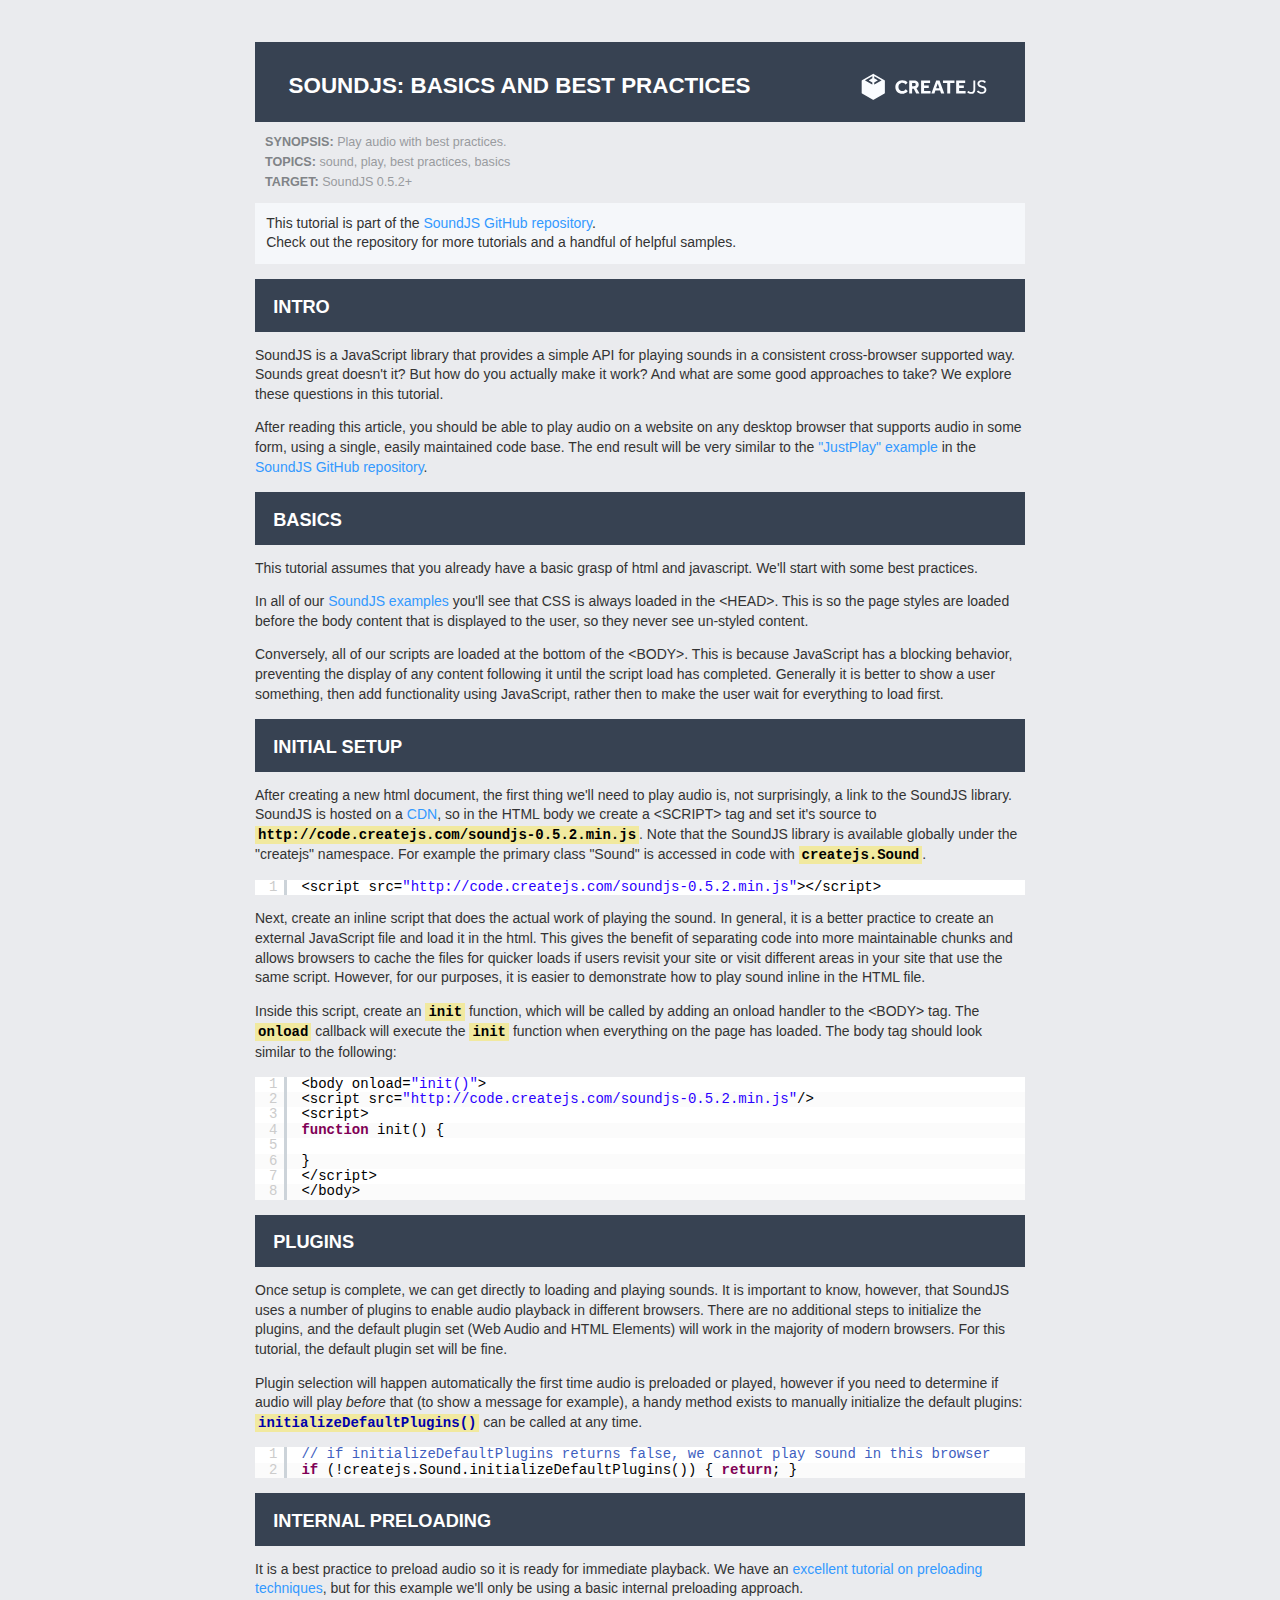
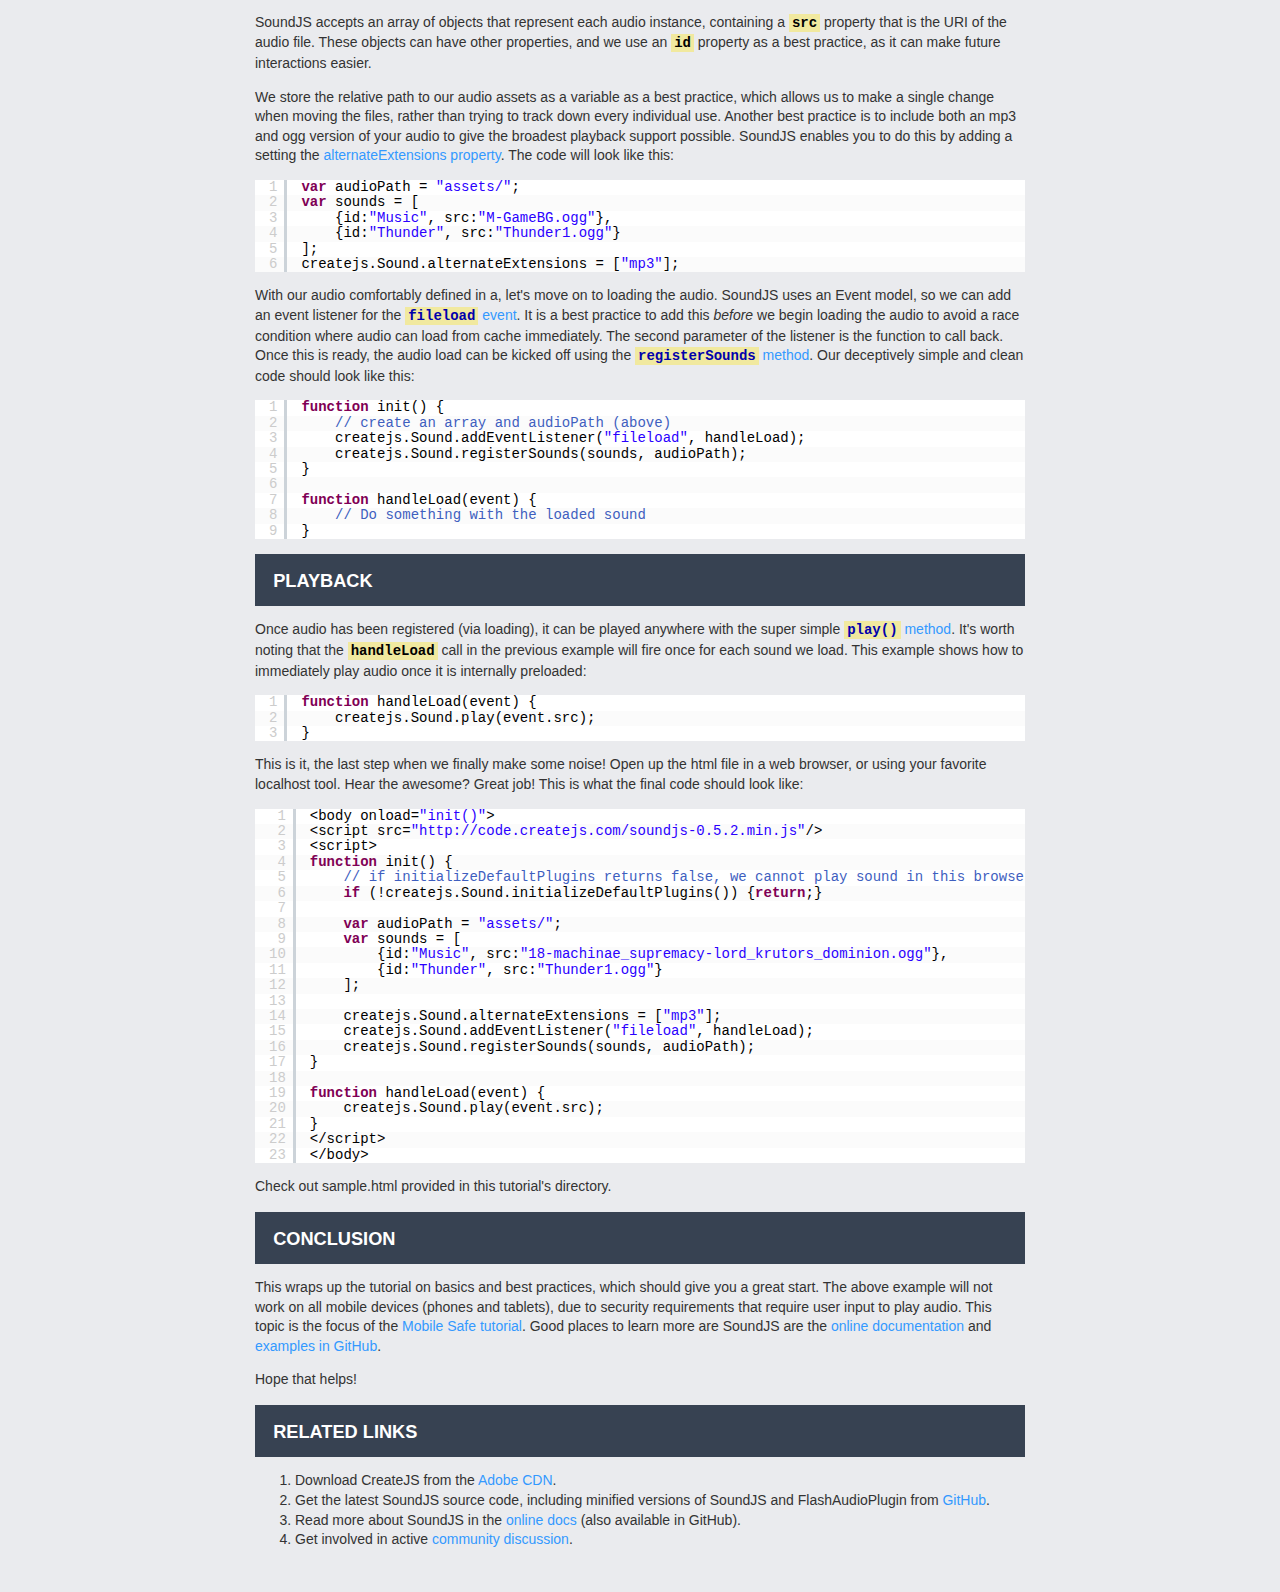
<file: Sounds/tutorials/Basics and Best Practices/index.html>
<!DOCTYPE html>
<html xmlns="http://www.w3.org/1999/html" xmlns="http://www.w3.org/1999/html">
<head>
    <meta http-equiv="Content-Type" content="text/html; charset=UTF-8">
    <title>SoundJS Tutorial: Basics and Best Practices</title>
    <link href="../_shared/tutorial.css" rel="stylesheet" type="text/css">
    <script src="../_shared/tutorial.js"></script>

    <!-- SyntaxHighlighter-->
    <script src="../_shared/SyntaxHighlighter/shCore.js"></script>
    <script src="../_shared/SyntaxHighlighter/shBrushJScript.js"></script>
    <script src="../_shared/SyntaxHighlighter/shBrushXml.js"></script>
    <link href="../_shared/SyntaxHighlighter/shCore.css" rel="stylesheet" type="text/css">
    <link href="../_shared/SyntaxHighlighter/shThemeCreateJS.css" rel="stylesheet" type="text/css">
</head>

<body onLoad="initTutorial();">
<article>
<header>
    <h1>SoundJS: Basics and Best Practices</h1>

    <p>
        <strong>Synopsis:</strong> Play audio with best practices.<br>
        <strong>Topics:</strong> sound, play, best practices, basics<br>
        <strong>Target:</strong> SoundJS 0.5.2+
    </p>
</header>
<p class="highlight">
	This tutorial is part of the <a href="https://github.com/CreateJS/SoundJS/" target="_blank">SoundJS GitHub repository</a>.<br />
	Check out the repository for more tutorials and a handful of helpful samples.
</p>

<section>
    <header>
        <h2>Intro</h2>
    </header>
    <p>SoundJS is a JavaScript library that provides a simple API for playing sounds in a consistent cross-browser
        supported way. Sounds great doesn't it? But how do you actually make it work? And what are some good approaches
        to take? We explore these questions in this tutorial.
    </p>

    <p>
        After reading this article, you should be able to play audio on a website on any desktop browser that
        supports audio in some form, using a single, easily maintained code base. The end result will be very similar to
        the <a href="https://github.com/CreateJS/SoundJS/blob/master/examples/JustPlay.html" target="_blank">"JustPlay"
        example</a> in the <a href="https://github.com/CreateJS/SoundJS/" target="_blank">SoundJS GitHub repository</a>.
    </p>

</section>

<section>
    <header>
        <h2>Basics</h2>
    </header>
    <p>
        This tutorial assumes that you already have a basic grasp of html and javascript. We'll start with some best
        practices.</p>

    <p>
        In all of our <a href="https://github.com/CreateJS/SoundJS/tree/master/examples" target="_blank">SoundJS
        examples</a> you'll see that CSS is always loaded in the &lt;HEAD&gt;. This is so the page styles are loaded
        before the body content that is displayed to the user, so they never see un-styled content.</p>

    <p>
        Conversely, all of our scripts are loaded at the bottom of the &lt;BODY&gt;. This is because JavaScript has a
        blocking behavior, preventing the display of any content following it until the script load has completed.
        Generally it is better to show a user something, then add functionality using JavaScript, rather then to make the user
        wait for everything to load first.
    </p>

</section>

<section>
    <header>
        <h2>Initial Setup</h2>
    </header>
    <p>
        After creating a new html document, the first thing we'll need to play audio is, not surprisingly, a link to the
        SoundJS library. SoundJS is hosted on a <a href="http://code.createjs.com/" target=_blank>CDN</a>, so in the
        HTML body we create a &lt;SCRIPT&gt; tag and set it's source to <code>http://code.createjs.com/soundjs-0.5.2.min.js</code>.
        Note that the SoundJS library is available globally under the "createjs" namespace. For example the primary
        class "Sound" is accessed in code with <code>createjs.Sound</code>.
    </p>
    <textarea class="brush: js;" readonly>
        &lt;script src="http://code.createjs.com/soundjs-0.5.2.min.js"&gt;&lt;/script&gt;
    </textarea>

    <p>
        Next, create an inline script that does the actual work of playing the sound. In general, it is a better
        practice to create an external JavaScript file and load it in the html. This gives the benefit of separating
        code into more maintainable chunks and allows browsers to cache the files for quicker loads if users revisit
        your site or visit different areas in your site that use the same script. However, for our purposes, it is easier
        to demonstrate how to play sound inline in the HTML file.</p>

    <p>Inside this script, create an <code>init</code> function, which will be called by adding an onload handler to the
        &lt;BODY&gt; tag. The <code>onload</code> callback will execute the <code>init</code> function when everything
        on the page has loaded. The body tag should look similar to the following:
    </p>
    <textarea class="brush: js;" readonly>
        &lt;body onload="init()"&gt;
        &lt;script src="http://code.createjs.com/soundjs-0.5.2.min.js"/&gt;
        &lt;script&gt;
        function init() {

        }
        &lt;/script&gt;
        &lt;/body&gt;
    </textarea>

</section>

<section>
    <header>
        <h2>Plugins</h2>
    </header>
    <p>
        Once setup is complete, we can get directly to loading and playing sounds. It is important to know, however,
        that SoundJS uses a number of plugins to enable audio playback in different browsers. There are no additional
		steps to initialize the plugins, and the default plugin set (Web Audio and HTML Elements) will work in the
		majority of modern browsers. For this tutorial, the default plugin set will be fine.
    </p>
    <p>
        Plugin selection will happen automatically the first time audio is preloaded or played, however if you need to
        determine if audio will play <em>before</em> that (to show a message for example), a handy method exists to
        manually initialize the default plugins: <a href="http://www.createjs.com/Docs/SoundJS/classes/Sound.html#method_initializeDefaultPlugins" target="_blank">
        <code>initializeDefaultPlugins()</code></a> can be called at any time.
    </p>
    <textarea class="brush: js;" readonly>
        // if initializeDefaultPlugins returns false, we cannot play sound in this browser
        if (!createjs.Sound.initializeDefaultPlugins()) { return; }
    </textarea>
</section>

<section>
    <header>
        <h2>Internal Preloading</h2>
    </header>
    <p>
        It is a best practice to preload audio so it is ready for immediate playback. We have an <a href="../SoundJS%20and%20PreloadJS/index.html" target="_blank">
        excellent tutorial on preloading techniques</a>, but for this example we'll only be using a basic internal
        preloading approach.
    </p>
    <p>
        SoundJS accepts an array of objects that represent each audio instance, containing a <code>src</code>
        property that is the URI of the audio file. These objects can have other properties, and we use an
        <code>id</code> property as a best practice, as it can make future interactions easier.
    </p>
    <p>
        We store the relative path to our audio assets as a variable as a best practice, which allows us to make a
        single change when moving the files, rather than trying to track down every individual use. Another best
        practice is to include both an mp3 and ogg version of your audio to give the broadest playback support possible.
        SoundJS enables you to do this by adding a setting the
		<a href="http://www.createjs.com/Docs/SoundJS/classes/Sound.html#property_alternateExtensions" target="_blank">
		alternateExtensions property</a>. The code will look like this:
    </p>
    <textarea class="brush: js;" readonly>
        var audioPath = "assets/";
        var sounds = [
        	{id:"Music", src:"M-GameBG.ogg"},
        	{id:"Thunder", src:"Thunder1.ogg"}
        ];
		createjs.Sound.alternateExtensions = ["mp3"];
    </textarea>

    <p>
        With our audio comfortably defined in a, let's move on to loading the audio. SoundJS uses an
        Event model, so we can add an event listener for the <a href="http://www.createjs.com/Docs/SoundJS/classes/Sound.html#event_fileload" target="_blank">
        <code>fileload</code> event</a>. It is a best practice to add this <em>before</em> we begin loading the audio to avoid a race
        condition where audio can load from cache immediately. The second parameter of the listener is the function to
        call back. Once this is ready, the audio load can be kicked off using the <a href="http://www.createjs.com/Docs/SoundJS/classes/Sound.html#method_registerSounds" target="_blank">
        <code>registerSounds</code> method</a>. Our deceptively simple and clean code should look like this:
    </p>
    <textarea class="brush: js;" readonly>
        function init() {
        	// create an array and audioPath (above)
        	createjs.Sound.addEventListener("fileload", handleLoad);
        	createjs.Sound.registerSounds(sounds, audioPath);
        }

        function handleLoad(event) {
        	// Do something with the loaded sound
        }
    </textarea>

</section>

<section>
    <header>
        <h2>Playback</h2>
    </header>
    <p>
        Once audio has been registered (via loading), it can be played anywhere with the super simple
        <a href="http://www.createjs.com/Docs/SoundJS/classes/Sound.html#method_play" target="_blank"><code>play()</code>
        method</a>. It's worth noting that the <code>handleLoad</code> call in the previous example will fire once for
        each sound we load. This example shows how to immediately play audio once it is internally preloaded:
    </p>
    <textarea class="brush: js;" readonly>
        function handleLoad(event) {
        	createjs.Sound.play(event.src);
        }
    </textarea>

    <p>
        This is it, the last step when we finally make some noise! Open up the html file in a web browser, or using
        your favorite localhost tool. Hear the awesome? Great job! This is what the final code should look like:
    </p>
    <textarea class="brush: js;" readonly>
        &lt;body onload="init()"&gt;
        &lt;script src="http://code.createjs.com/soundjs-0.5.2.min.js"/&gt;
        &lt;script&gt;
        function init() {
        	// if initializeDefaultPlugins returns false, we cannot play sound in this browser
			if (!createjs.Sound.initializeDefaultPlugins()) {return;}

			var audioPath = "assets/";
			var sounds = [
				{id:"Music", src:"18-machinae_supremacy-lord_krutors_dominion.ogg"},
				{id:"Thunder", src:"Thunder1.ogg"}
			];

			createjs.Sound.alternateExtensions = ["mp3"];
			createjs.Sound.addEventListener("fileload", handleLoad);
			createjs.Sound.registerSounds(sounds, audioPath);
        }

        function handleLoad(event) {
        	createjs.Sound.play(event.src);
        }
        &lt;/script&gt;
        &lt;/body&gt;
    </textarea>

    <p>Check out sample.html provided in this tutorial's directory.</p>
</section>

<section>
    <header>
        <h2>Conclusion</h2>
    </header>

    <p>
        This wraps up the tutorial on basics and best practices, which should give you a great start. The above example
        will not work on all mobile devices (phones and tablets), due to security requirements that require user input to
        play audio. This topic is the focus of the <a href="../Mobile%20Safe%20Approach/index.html" target="_blank">
        Mobile Safe tutorial</a>. Good places to learn more are SoundJS are the
        <a href="http://createjs.com/Docs/SoundJS" target="_blank">online documentation</a>
        and <a href="https://github.com/CreateJS/SoundJS/tree/master/examples" target="_blank">examples in GitHub</a>.
    </p>
    <p>
        Hope that helps!
    </p>
</section>

<section>
    <header>
        <h2>Related Links</h2>
    </header>
    <ol>
        <li>Download CreateJS from the <a href="http://code.createjs.com" target="_blank">Adobe CDN</a>.</li>
        <li>Get the latest SoundJS source code, including minified versions of SoundJS and FlashAudioPlugin from <a
                href="http://github.com/CreateJS/SoundJS/" target="_blank">GitHub</a>.
        </li>
        <li>Read more about SoundJS in the <a href="http://createjs.com/Docs/SoundJS" target="_blank">online
            docs</a> (also available in GitHub).
        </li>
        <li>Get involved in active <a href="http://community.createjs.com/discussions/soundjs" target="_blank">community
            discussion</a>.
        </li>
    </ol>
</section>

</article>
</body>
</html>
</file>
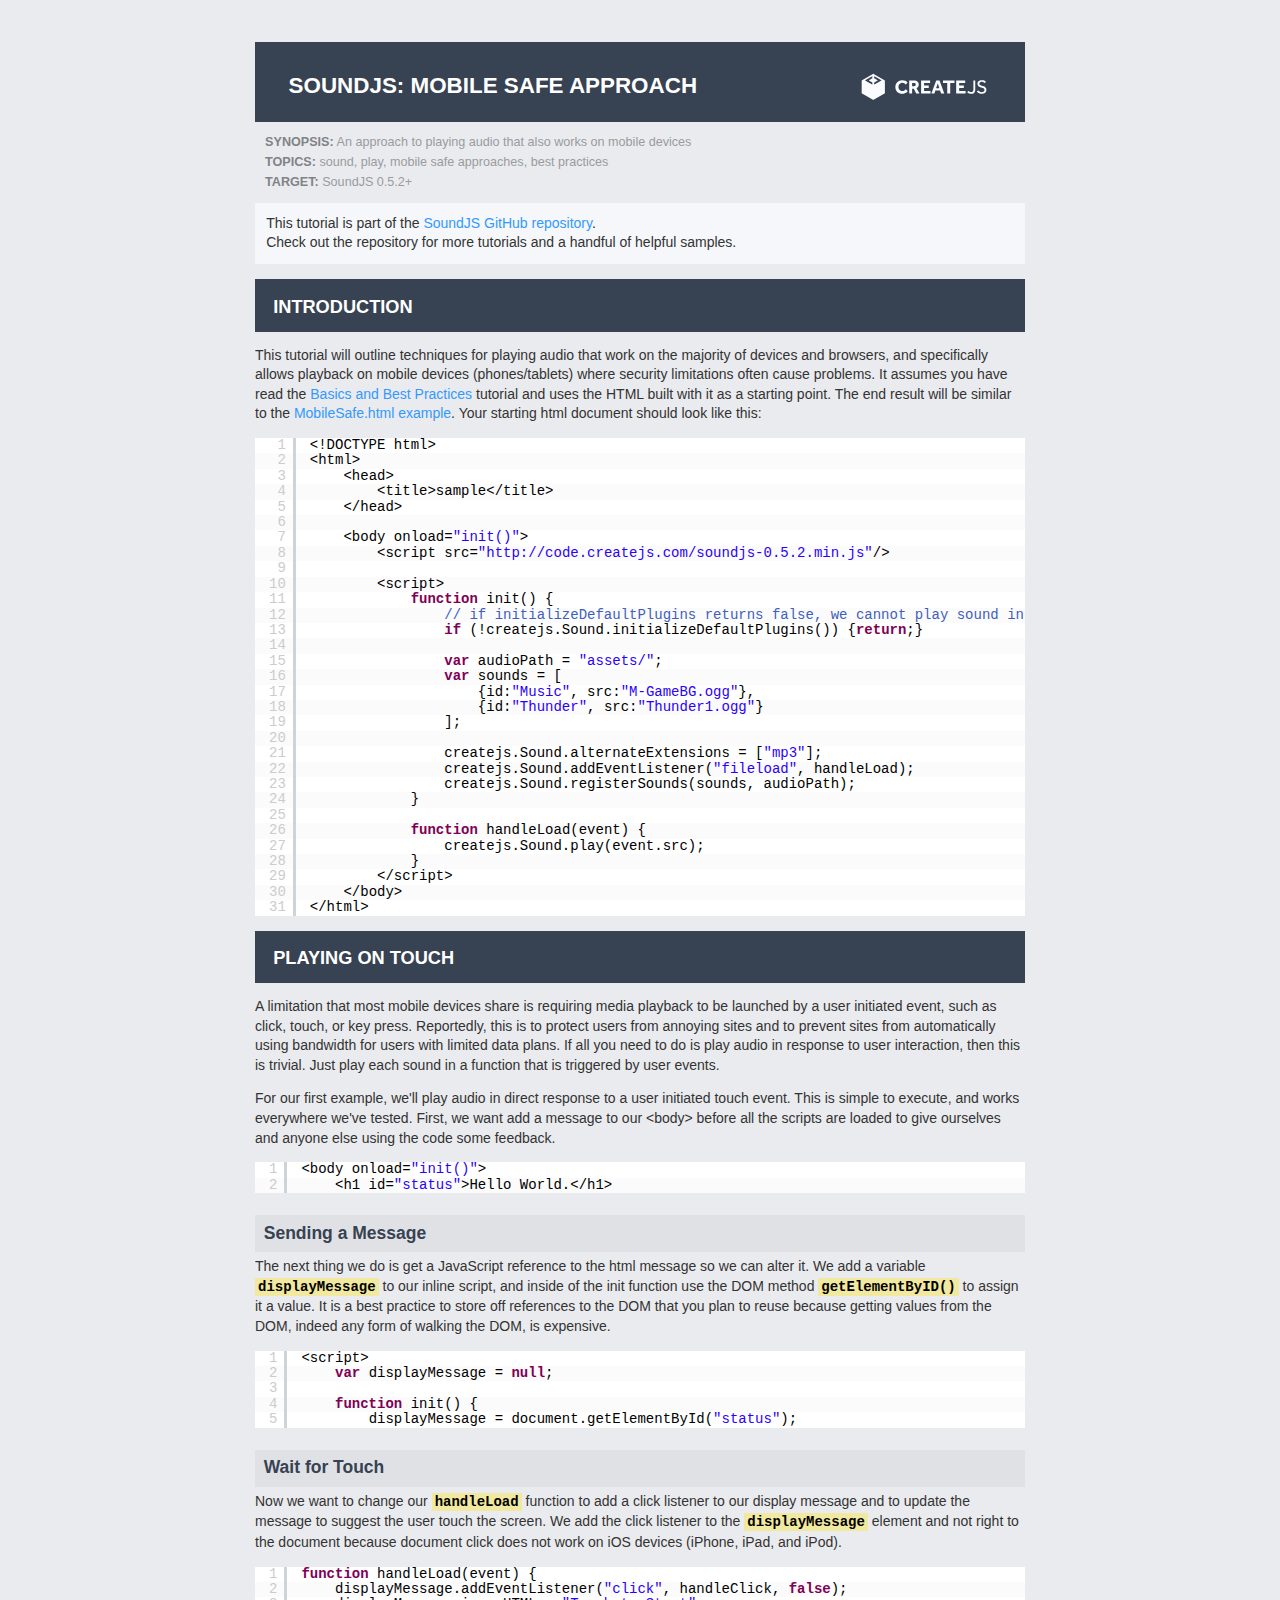
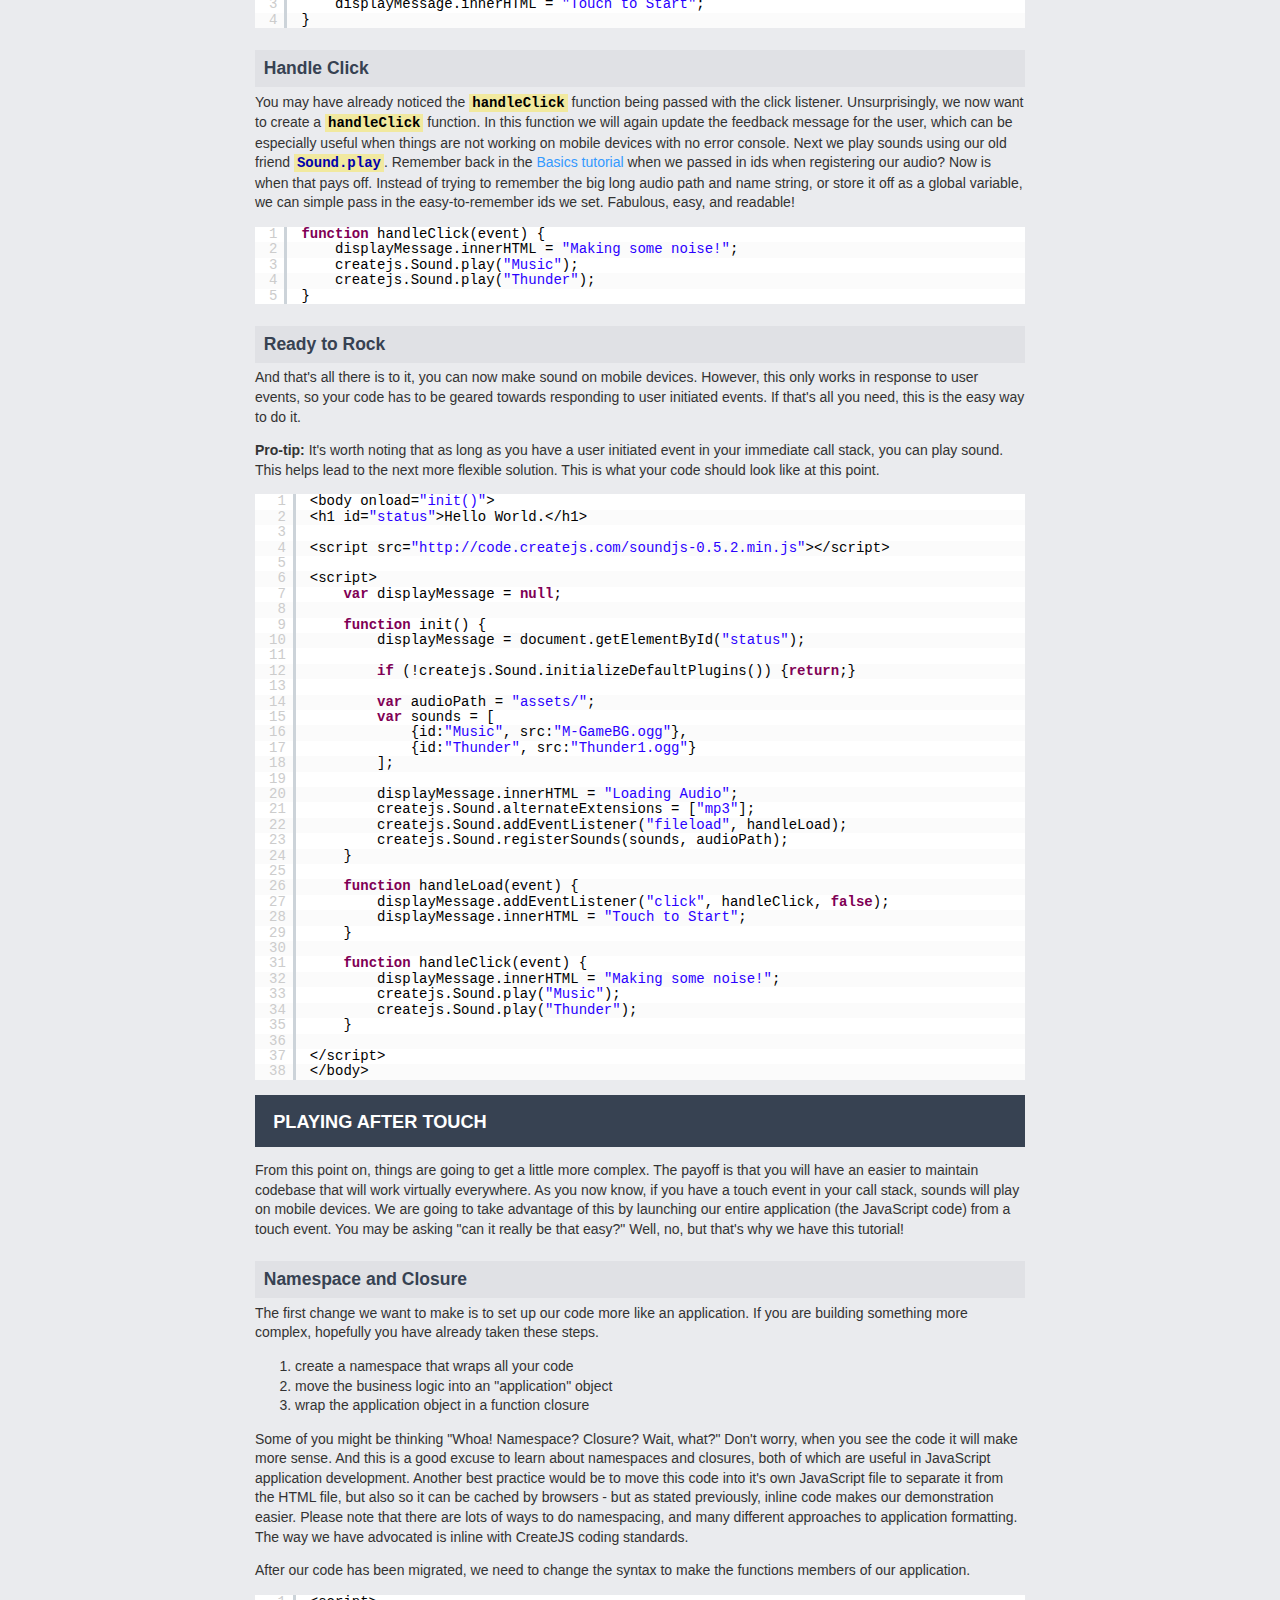
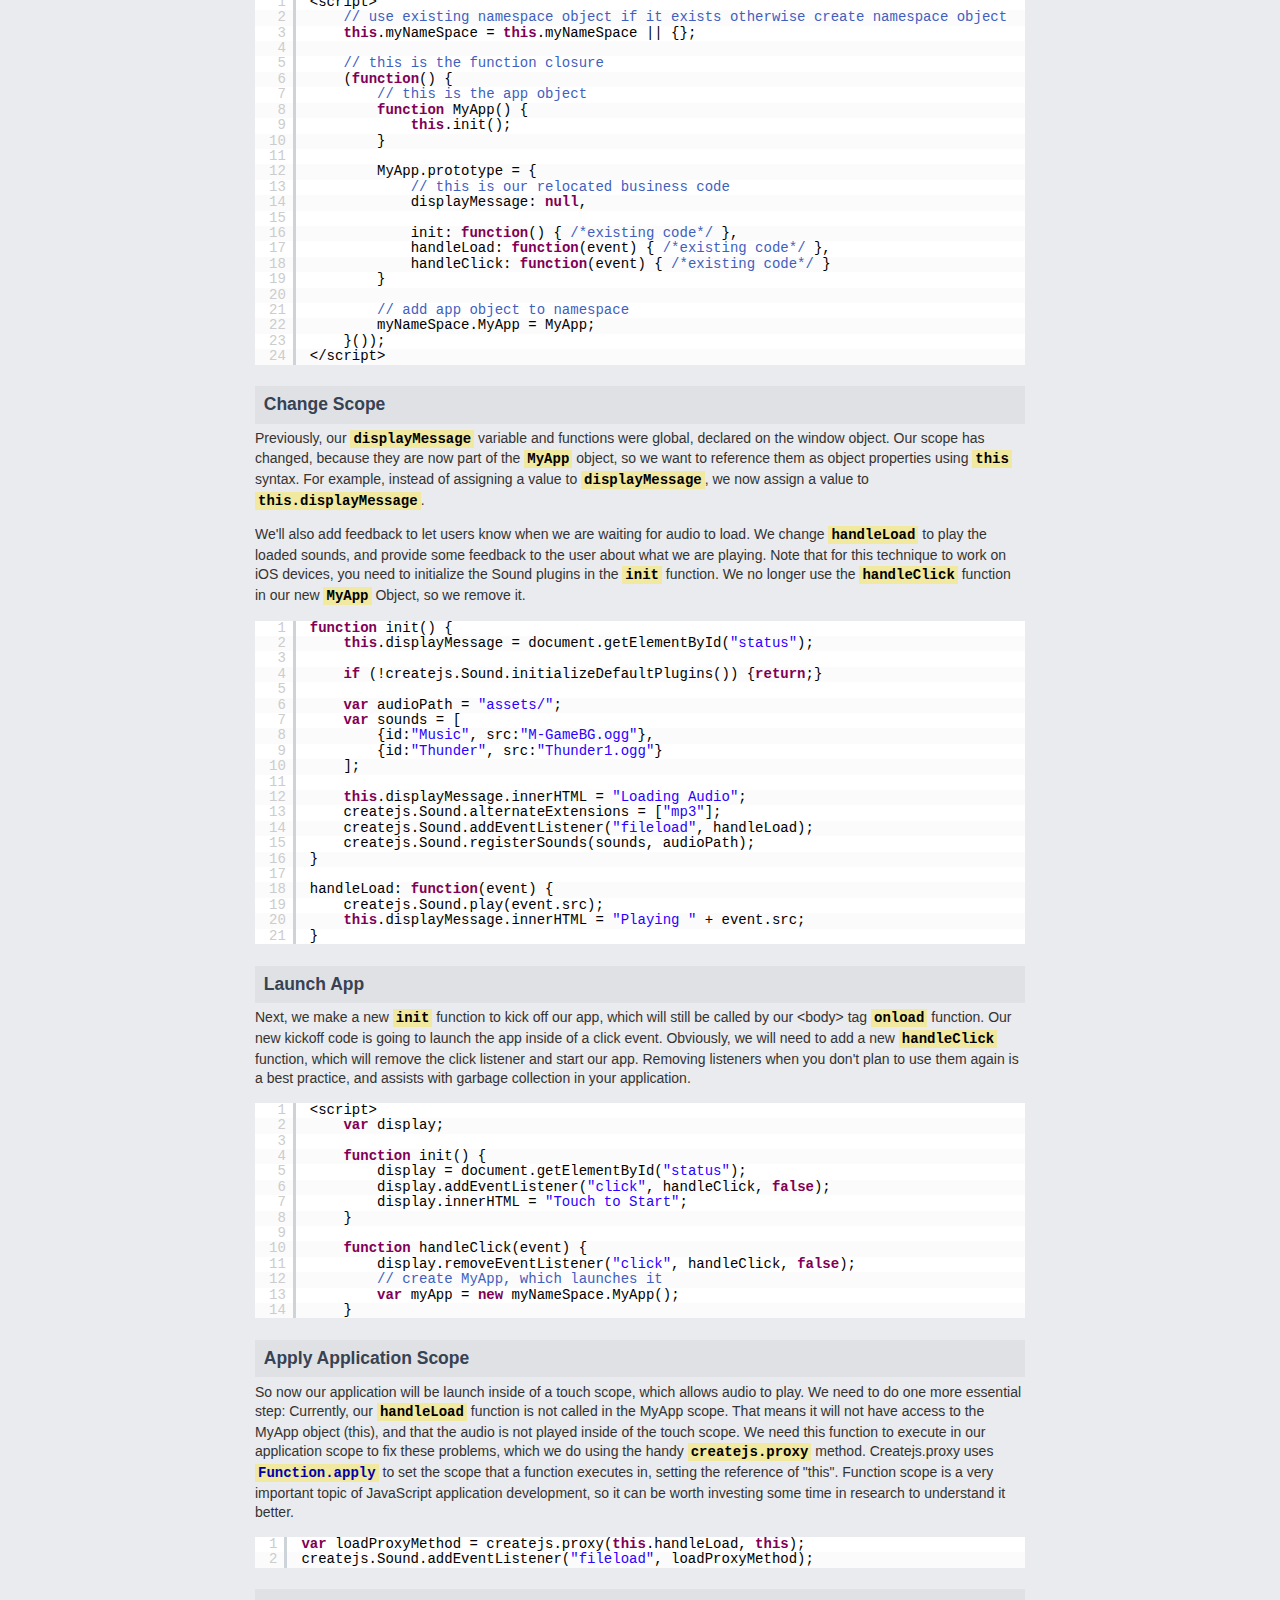
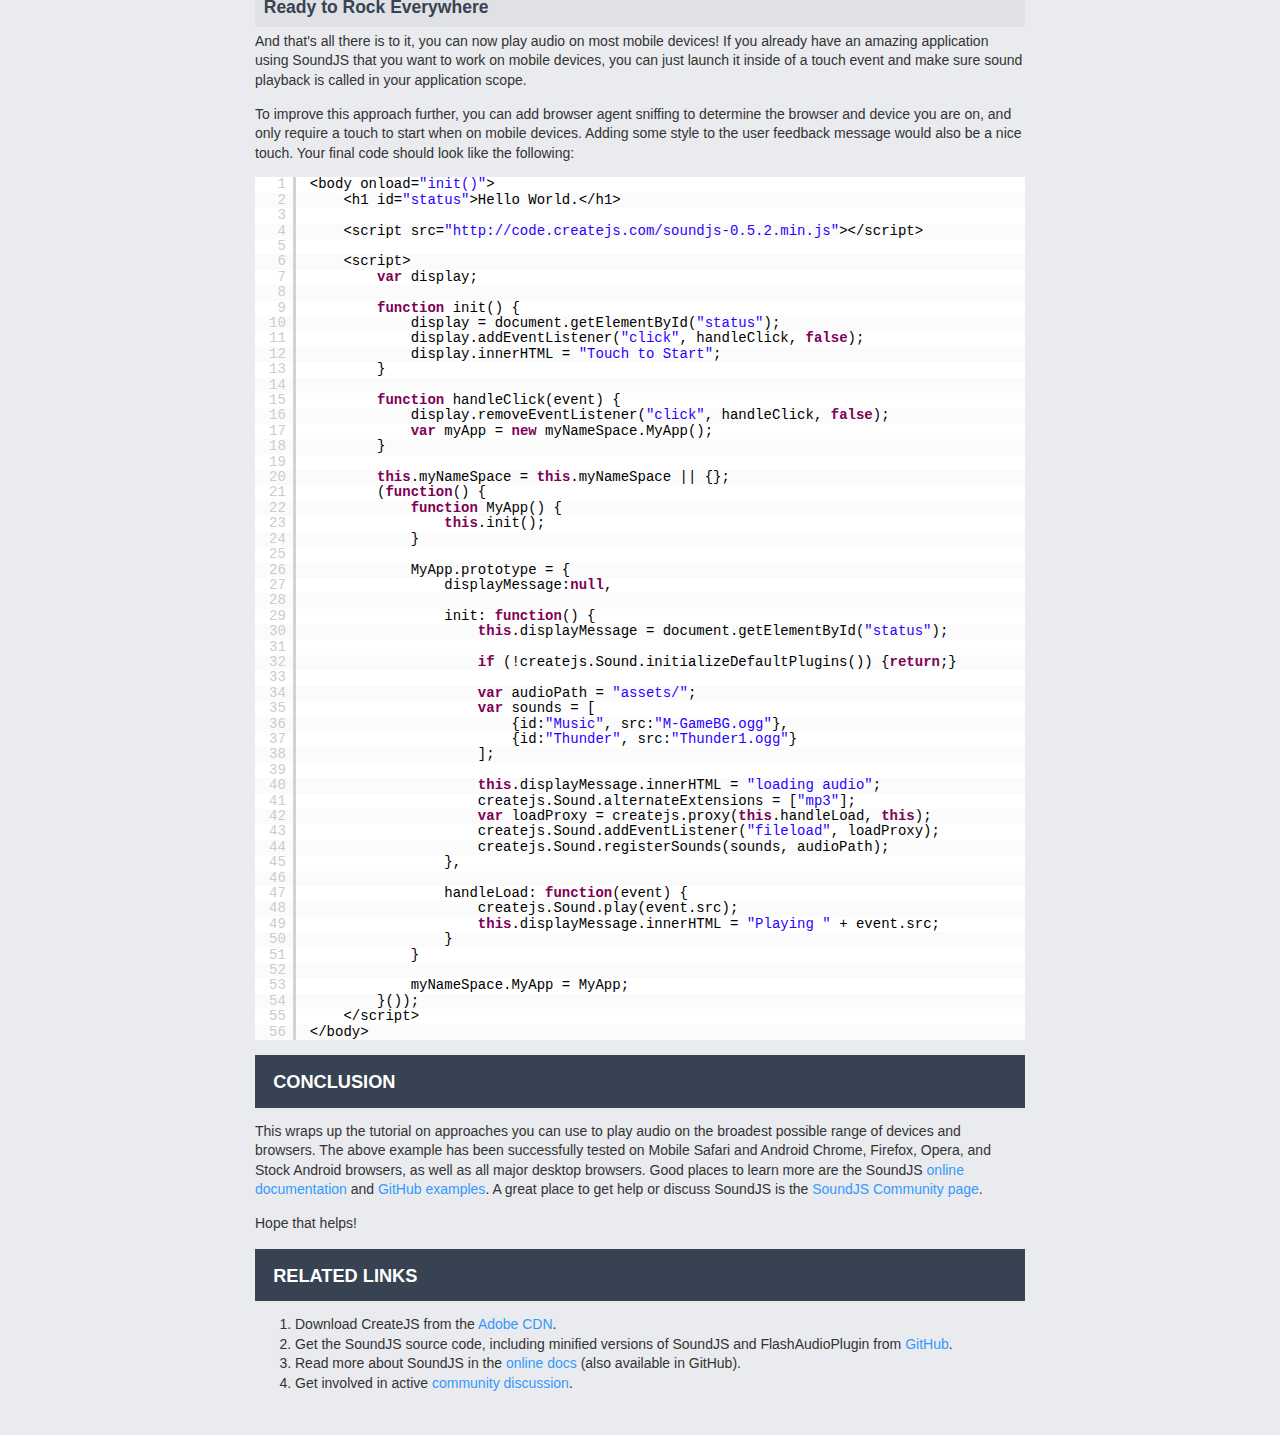
<file: Sounds/tutorials/Mobile Safe Approach/index.html>
<!DOCTYPE html>
<html xmlns="http://www.w3.org/1999/html" xmlns="http://www.w3.org/1999/html">
<head>
    <meta http-equiv="Content-Type" content="text/html; charset=UTF-8">
    <title>SoundJS Tutorial: Mobile Safe Approach</title>
    <link href="../_shared/tutorial.css" rel="stylesheet" type="text/css">
    <script src="../_shared/tutorial.js"></script>

    <!-- SyntaxHighlighter-->
    <script src="../_shared/SyntaxHighlighter/shCore.js"></script>
    <script src="../_shared/SyntaxHighlighter/shBrushJScript.js"></script>
    <script src="../_shared/SyntaxHighlighter/shBrushXml.js"></script>
    <link href="../_shared/SyntaxHighlighter/shCore.css" rel="stylesheet" type="text/css">
    <link href="../_shared/SyntaxHighlighter/shThemeCreateJS.css" rel="stylesheet" type="text/css">
</head>

<body onLoad="initTutorial();">
<article>
<header>
    <h1>SoundJS: Mobile Safe Approach</h1>
    <p>
        <strong>Synopsis:</strong> An approach to playing audio that also works on mobile devices<br>
        <strong>Topics:</strong> sound, play, mobile safe approaches, best practices<br>
        <strong>Target:</strong> SoundJS 0.5.2+
    </p>
</header>
<p class="highlight">
	This tutorial is part of the <a href="https://github.com/CreateJS/SoundJS/" target="_blank">SoundJS GitHub repository</a>.<br />
	Check out the repository for more tutorials and a handful of helpful samples.
</p>

<section>
    <header>
        <h2>Introduction</h2>
    </header>
	<p>This tutorial will outline techniques for playing audio that work on the majority of devices and browsers, and
		specifically allows playback on mobile devices (phones/tablets) where security limitations often cause problems.
        It assumes you have read the <a href="../Basics%20and%20Best%20Practices/index.html" target="_blank">
		Basics and Best Practices</a> tutorial and uses the HTML built with it as a starting point. The end result will
		be similar to the <a href="https://github.com/CreateJS/SoundJS/blob/master/examples/MobileSafe.html" target="_blank">
		MobileSafe.html example</a>. Your starting html document should look like this:
    </p>
	<textarea class="brush: js;" readonly>
        &lt;!DOCTYPE html&gt;
		&lt;html&gt;
			&lt;head&gt;
				&lt;title&gt;sample&lt;/title&gt;
			&lt;/head&gt;

			&lt;body onload="init()"&gt;
				&lt;script src="http://code.createjs.com/soundjs-0.5.2.min.js"/&gt;

				&lt;script&gt;
					function init() {
						// if initializeDefaultPlugins returns false, we cannot play sound in this browser
						if (!createjs.Sound.initializeDefaultPlugins()) {return;}

						var audioPath = "assets/";
						var sounds = [
							{id:"Music", src:"M-GameBG.ogg"},
							{id:"Thunder", src:"Thunder1.ogg"}
						];

						createjs.Sound.alternateExtensions = ["mp3"];
						createjs.Sound.addEventListener("fileload", handleLoad);
						createjs.Sound.registerSounds(sounds, audioPath);
					}

					function handleLoad(event) {
						createjs.Sound.play(event.src);
					}
				&lt;/script&gt;
			&lt;/body&gt;
		&lt;/html&gt;
	</textarea>
</section>

<section>
	<header>
		<h2>Playing on Touch</h2>
	</header>

	<p>A limitation that most mobile devices share is requiring media playback to be launched by a user initiated event,
		such as click, touch, or key press. Reportedly, this is to protect users from annoying sites and to prevent
		sites from automatically using bandwidth for users with limited data plans. If all you need to do is
		play audio in response to user interaction, then this is trivial. Just play each sound in a function that is
        triggered by user events.
	</p>

	<p>
		For our first example, we'll play audio in direct response to a user initiated touch event. This is simple to
        execute, and works everywhere we've tested. First, we want add a message to our &lt;body&gt; before all the
        scripts are loaded to give ourselves and anyone else using the code some feedback.
	</p>
	<textarea class="brush: js;" readonly>
		&lt;body onload="init()"&gt;
			&lt;h1 id="status"&gt;Hello World.&lt;/h1&gt;
	</textarea>

	<h3>Sending a Message</h3>
	<p>
		The next thing we do is get a JavaScript reference to the html message so we can alter it. We add a
		variable <code>displayMessage</code> to our inline script, and inside of the init function use the DOM
        method <code>getElementByID()</code> to assign it a value. It is a best practice to store off references to
        the DOM that you plan to reuse because getting values from the DOM, indeed any form of walking the DOM, is
        expensive.
	</p>
	<textarea class="brush: js;" readonly>
		&lt;script&gt;
			var displayMessage = null;

			function init() {
				displayMessage = document.getElementById("status");
	</textarea>

	<h3>Wait for Touch</h3>
	<p>
		Now we want to change our <code>handleLoad</code> function to add a click listener to our display message and
        to update the message to suggest the user touch the screen. We add the click listener to the
        <code>displayMessage</code> element and not right to the document because document click does not work on iOS
        devices (iPhone, iPad, and iPod).
	</p>
	<textarea class="brush: js;" readonly>
		function handleLoad(event) {
			displayMessage.addEventListener("click", handleClick, false);
			displayMessage.innerHTML = "Touch to Start";
		}
	</textarea>

	<h3>Handle Click</h3>
	<p>
		You may have already noticed the <code>handleClick</code> function being passed with the click listener.
        Unsurprisingly, we now want to create a <code>handleClick</code> function. In this function we will again update
        the feedback message for the user, which can be especially useful when things are not working on mobile devices
        with no error console. Next we play sounds using our old friend <a href="http://www.createjs.com/Docs/SoundJS/classes/Sound.html#method_play" target="_blank">
		<code>Sound.play</code></a>. Remember back in the <a href="../Basics%20and%20Best%20Practices/">Basics tutorial</a>
        when we passed in ids when registering our audio? Now is when that pays off. Instead of trying to remember the
        big long audio path and name string, or store it off as a global variable, we can simple pass in the
        easy-to-remember ids we set. Fabulous, easy, and readable!
	</p>
	<textarea class="brush: js;" readonly>
		function handleClick(event) {
			displayMessage.innerHTML = "Making some noise!";
			createjs.Sound.play("Music");
			createjs.Sound.play("Thunder");
		}
	</textarea>

	<h3>Ready to Rock</h3>
	<p>
		And that's all there is to it, you can now make sound on mobile devices. However, this only works in response to
        user events, so your code has to be geared towards responding to user initiated events. If that's all you need,
        this is the easy way to do it.
        </p>
    <p><strong>Pro-tip:</strong> It's worth noting that as long as you have a user initiated event in your immediate
        call stack, you can play sound. This helps lead to the next more flexible solution. This is what your code
        should look like at this point.
	</p>
	<textarea class="brush: js;" readonly>
		&lt;body onload="init()"&gt;
		&lt;h1 id="status"&gt;Hello World.&lt;/h1&gt;

		&lt;script src="http://code.createjs.com/soundjs-0.5.2.min.js"&gt;&lt;/script&gt;

		&lt;script&gt;
			var displayMessage = null;

			function init() {
				displayMessage = document.getElementById("status");

				if (!createjs.Sound.initializeDefaultPlugins()) {return;}

				var audioPath = "assets/";
				var sounds = [
					{id:"Music", src:"M-GameBG.ogg"},
					{id:"Thunder", src:"Thunder1.ogg"}
				];

				displayMessage.innerHTML = "Loading Audio";
				createjs.Sound.alternateExtensions = ["mp3"];
				createjs.Sound.addEventListener("fileload", handleLoad);
				createjs.Sound.registerSounds(sounds, audioPath);
			}

			function handleLoad(event) {
				displayMessage.addEventListener("click", handleClick, false);
				displayMessage.innerHTML = "Touch to Start";
			}

			function handleClick(event) {
				displayMessage.innerHTML = "Making some noise!";
				createjs.Sound.play("Music");
				createjs.Sound.play("Thunder");
			}

		&lt;/script&gt;
		&lt;/body&gt;
	</textarea>

</section>
<section>
	<header>
		<h2>Playing After Touch</h2>
	</header>
	<p>
		From this point on, things are going to get a little more complex. The payoff is that you will have an easier to
		maintain codebase that will work virtually everywhere. As you now know, if you have a touch event in your call
		stack, sounds will play on mobile devices. We are going to take advantage of this by launching our entire
        application (the JavaScript code) from a touch event. You may be asking "can it really be that easy?" Well, no,
        but that's why we have this tutorial!
	</p>

	<h3>Namespace and Closure</h3>
	<p>
		The first change we want to make is to set up our code more like an application. If you are building something
        more complex, hopefully you have already taken these steps.
    </p>
    <ol>
        <li>create a namespace that wraps all your code</li>
        <li>move the business logic into an "application" object</li>
        <li>wrap the application object in a function closure</li>
    </ol>
    <p>Some of you might be thinking "Whoa! Namespace? Closure? Wait, what?" Don't worry, when you see the code it will
        make more sense. And this is a good excuse to learn about namespaces and closures, both of which are useful in
        JavaScript application development. Another best practice would be to move this code into it's own JavaScript
        file to separate it from the HTML file, but also so it can be cached by browsers - but as stated previously,
        inline code makes our demonstration easier. Please note that there are lots of ways to do namespacing, and
        many different approaches to application formatting. The way we have advocated is inline with CreateJS coding
        standards.</p>
    <p>
        After our code has been migrated, we need to change the syntax to make the functions members of our application.
	</p>
	<textarea class="brush: js;" readonly>
		&lt;script&gt;
			// use existing namespace object if it exists otherwise create namespace object
			this.myNameSpace = this.myNameSpace || {};

			// this is the function closure
			(function() {
				// this is the app object
				function MyApp() {
					this.init();
				}

				MyApp.prototype = {
					// this is our relocated business code
					displayMessage: null,

					init: function() { /*existing code*/ },
					handleLoad: function(event) { /*existing code*/ },
					handleClick: function(event) { /*existing code*/ }
				}

				// add app object to namespace
				myNameSpace.MyApp = MyApp;
			}());
		&lt;/script&gt;
	</textarea>
	<h3>Change Scope</h3>
	<p>
		Previously, our <code>displayMessage</code> variable and functions were global, declared on the window object.
        Our scope has changed, because they are now part of the <code>MyApp</code> object, so we want to reference them
        as object properties using <code>this</code> syntax. For example, instead of assigning a value to <code>displayMessage</code>,
        we now assign a value to <code>this.displayMessage</code>.
    </p>
    <p>
        We'll also add feedback to let users know when we are waiting for audio to load. We change <code>handleLoad</code>
        to play the loaded sounds, and provide some feedback to the user about what we are playing. Note that for this
        technique to work on iOS devices, you need to initialize the Sound plugins in the <code>init</code> function. We
        no longer use the <code>handleClick</code> function in our new <code>MyApp</code> Object, so we remove it.
	</p>
	<textarea class="brush: js;" readonly>
		function init() {
			this.displayMessage = document.getElementById("status");

			if (!createjs.Sound.initializeDefaultPlugins()) {return;}

			var audioPath = "assets/";
			var sounds = [
				{id:"Music", src:"M-GameBG.ogg"},
				{id:"Thunder", src:"Thunder1.ogg"}
			];

			this.displayMessage.innerHTML = "Loading Audio";
			createjs.Sound.alternateExtensions = ["mp3"];
			createjs.Sound.addEventListener("fileload", handleLoad);
			createjs.Sound.registerSounds(sounds, audioPath);
		}

		handleLoad: function(event) {
			createjs.Sound.play(event.src);
			this.displayMessage.innerHTML = "Playing " + event.src;
		}
	</textarea>

	<h3>Launch App</h3>
	<p>
		Next, we make a new <code>init</code> function to kick off our app, which will still be called by our &lt;body&gt;
        tag <code>onload</code> function. Our new kickoff code is going to launch the app inside of a click event.
        Obviously, we will need to add a new <code>handleClick</code> function, which will remove the click listener and
        start our app. Removing listeners when you don't plan to use them again is a best practice, and assists with
        garbage collection in your application.
	</p>
	<textarea class="brush: js;" readonly>
		&lt;script&gt;
			var display;

			function init() {
				display = document.getElementById("status");
				display.addEventListener("click", handleClick, false);
				display.innerHTML = "Touch to Start";
			}

			function handleClick(event) {
				display.removeEventListener("click", handleClick, false);
				// create MyApp, which launches it
				var myApp = new myNameSpace.MyApp();
			}
	</textarea>

	<h3>Apply Application Scope</h3>
	<p>
		So now our application will be launch inside of a touch scope, which allows audio to play. We need to do one
        more essential step: Currently, our <code>handleLoad</code> function is not called in the MyApp scope. That
        means it will not have access to the MyApp object (this), and that the audio is not played inside of the touch
        scope. We need this function to execute in our application scope to fix these problems, which we do using the
        handy <code>createjs.proxy</code> method. Createjs.proxy uses <a href="https://developer.mozilla.org/en-US/docs/JavaScript/Reference/Global_Objects/Function/apply" target="_blank">
		<code>Function.apply</code></a> to set the scope that a function executes in, setting the reference of "this".
        Function scope is a very important topic of JavaScript application development, so it can be worth investing
		some time in research to understand it better.
	</p>
	<textarea class="brush: js;" readonly>
		var loadProxyMethod = createjs.proxy(this.handleLoad, this);
		createjs.Sound.addEventListener("fileload", loadProxyMethod);

	</textarea>

	<h3>Ready to Rock Everywhere</h3>
	<p>
		And that's all there is to it, you can now play audio on most mobile devices! If you already have an amazing
		application using SoundJS that you want to work on mobile devices, you can just launch it inside of a touch
        event and make sure sound playback is called in your application scope.
    </p>
    <p>
		To improve this approach further, you can add browser agent sniffing to determine the browser and device you are
		on, and only require a touch to start when on mobile devices. Adding some style to the user feedback message
        would also be a nice touch. Your final code should look like the following:
	</p>

	<textarea class="brush: js;" readonly>
		&lt;body onload="init()"&gt;
			&lt;h1 id="status"&gt;Hello World.&lt;/h1&gt;

			&lt;script src="http://code.createjs.com/soundjs-0.5.2.min.js"&gt;&lt;/script&gt;

			&lt;script&gt;
				var display;

				function init() {
					display = document.getElementById("status");
					display.addEventListener("click", handleClick, false);
					display.innerHTML = "Touch to Start";
				}

				function handleClick(event) {
					display.removeEventListener("click", handleClick, false);
					var myApp = new myNameSpace.MyApp();
				}

				this.myNameSpace = this.myNameSpace || {};
				(function() {
					function MyApp() {
						this.init();
					}

					MyApp.prototype = {
						displayMessage:null,

						init: function() {
							this.displayMessage = document.getElementById("status");

							if (!createjs.Sound.initializeDefaultPlugins()) {return;}

							var audioPath = "assets/";
							var sounds = [
								{id:"Music", src:"M-GameBG.ogg"},
								{id:"Thunder", src:"Thunder1.ogg"}
							];

							this.displayMessage.innerHTML = "loading audio";
							createjs.Sound.alternateExtensions = ["mp3"];
							var loadProxy = createjs.proxy(this.handleLoad, this);
							createjs.Sound.addEventListener("fileload", loadProxy);
							createjs.Sound.registerSounds(sounds, audioPath);
						},

						handleLoad: function(event) {
							createjs.Sound.play(event.src);
							this.displayMessage.innerHTML = "Playing " + event.src;
						}
					}

					myNameSpace.MyApp = MyApp;
				}());
			&lt;/script&gt;
		&lt;/body&gt;
	</textarea>
</section>

<section>
	<header>
		<h2>Conclusion</h2>
	</header>

	<p>
		This wraps up the tutorial on approaches you can use to play audio on the broadest possible range of devices and
		browsers. The above example has been successfully tested on Mobile Safari and Android Chrome, Firefox, Opera,
        and Stock Android browsers, as well as all major desktop browsers. Good places to learn more are the SoundJS
		<a href="http://createjs.com/Docs/SoundJS" target="_blank">online documentation</a>
		and	<a href="https://github.com/CreateJS/SoundJS/tree/master/examples" target="_blank">GitHub examples</a>.
		A great place to get help or discuss SoundJS is the
		<a href="http://community.createjs.com/discussions/soundjs" target="_blank">SoundJS Community page</a>.</p>
    <p>
        Hope that helps!
	</p>

	<section>
		<header>
			<h2>Related Links</h2>
		</header>
		<ol>
			<li>Download CreateJS from the <a href="http://code.createjs.com" target="_blank">Adobe CDN</a>.</li>
			<li>Get the SoundJS source code, including minified versions of SoundJS and FlashAudioPlugin from <a href="http://github.com/CreateJS/SoundJS/" target="_blank">GitHub</a>.</li>
			<li>Read more about SoundJS in the <a href="http://createjs.com/Docs/SoundJS" target="_blank">online docs</a> (also available in GitHub).</li>
			<li>Get involved in active <a href="http://community.createjs.com/discussions/soundjs" target="_blank">community discussion</a>.</li>
		</ol>
	</section>
</section>

	</article>
</body>
</html>
</file>
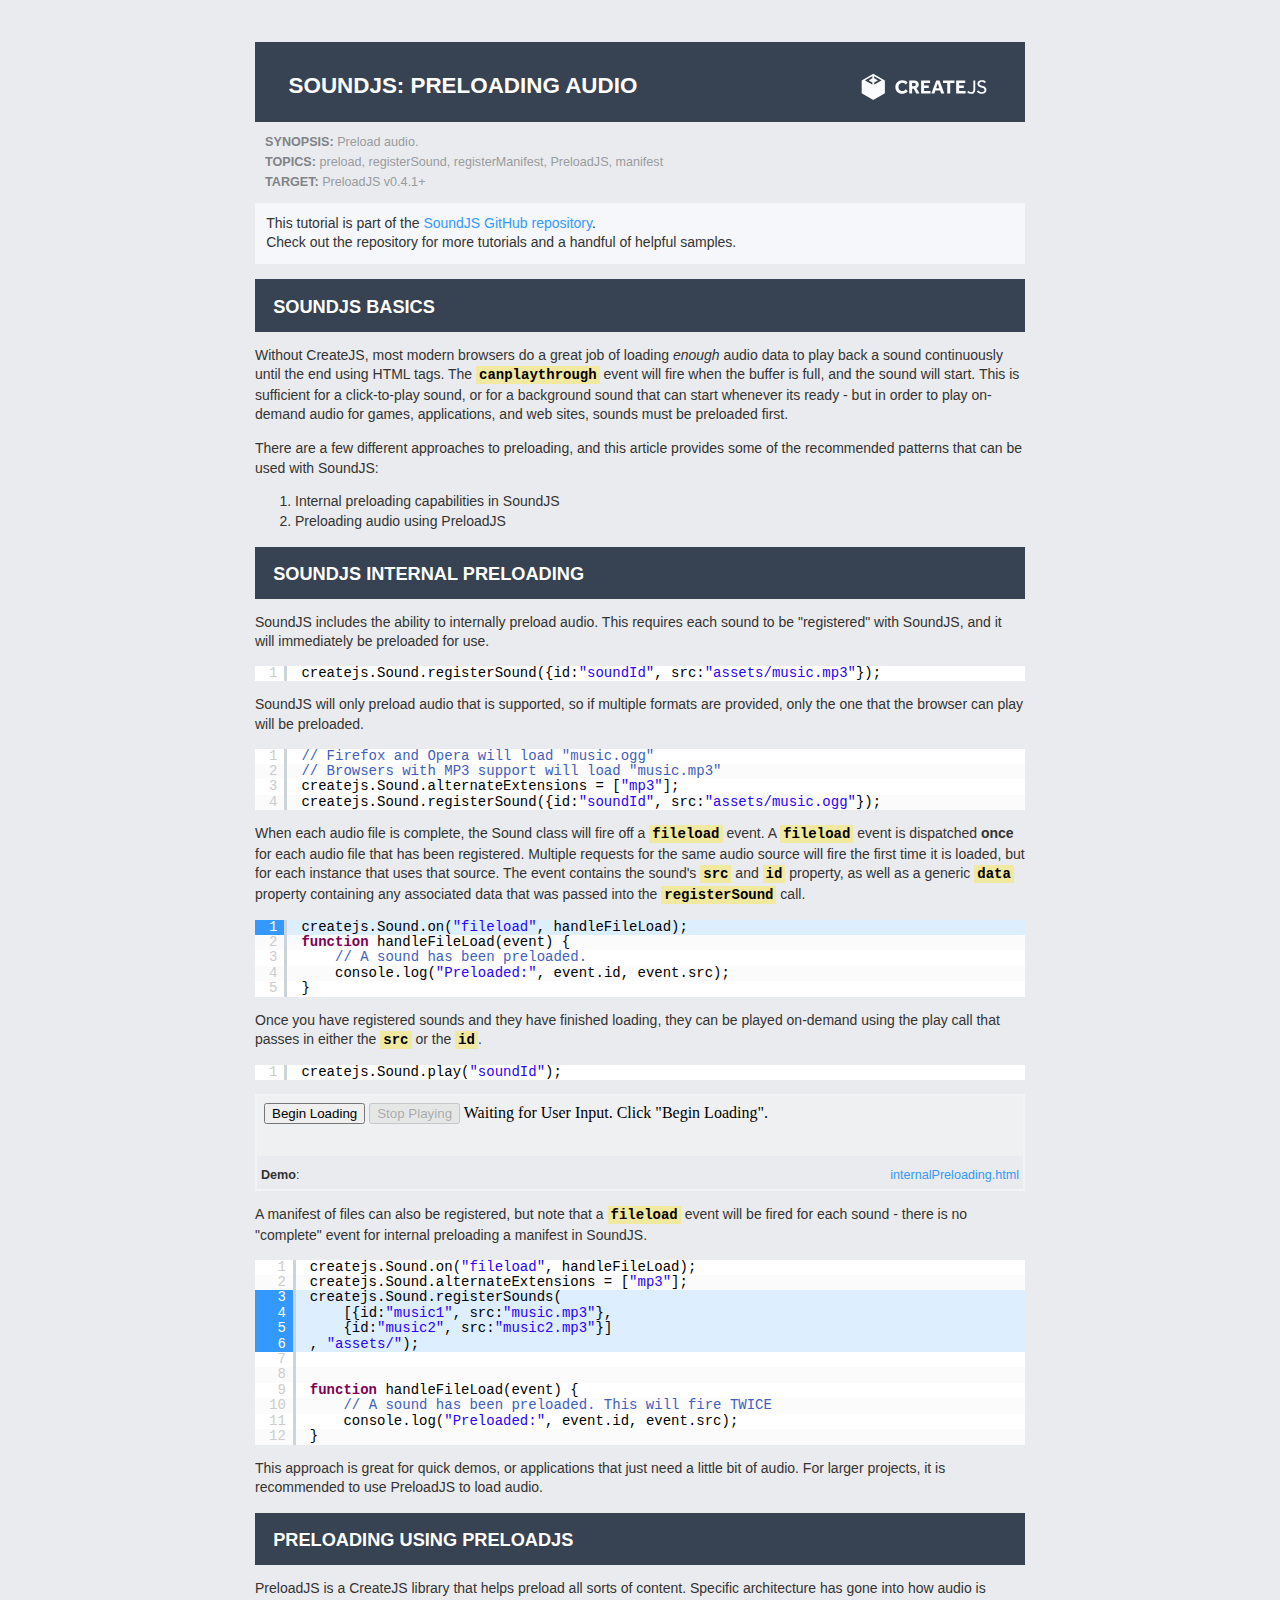
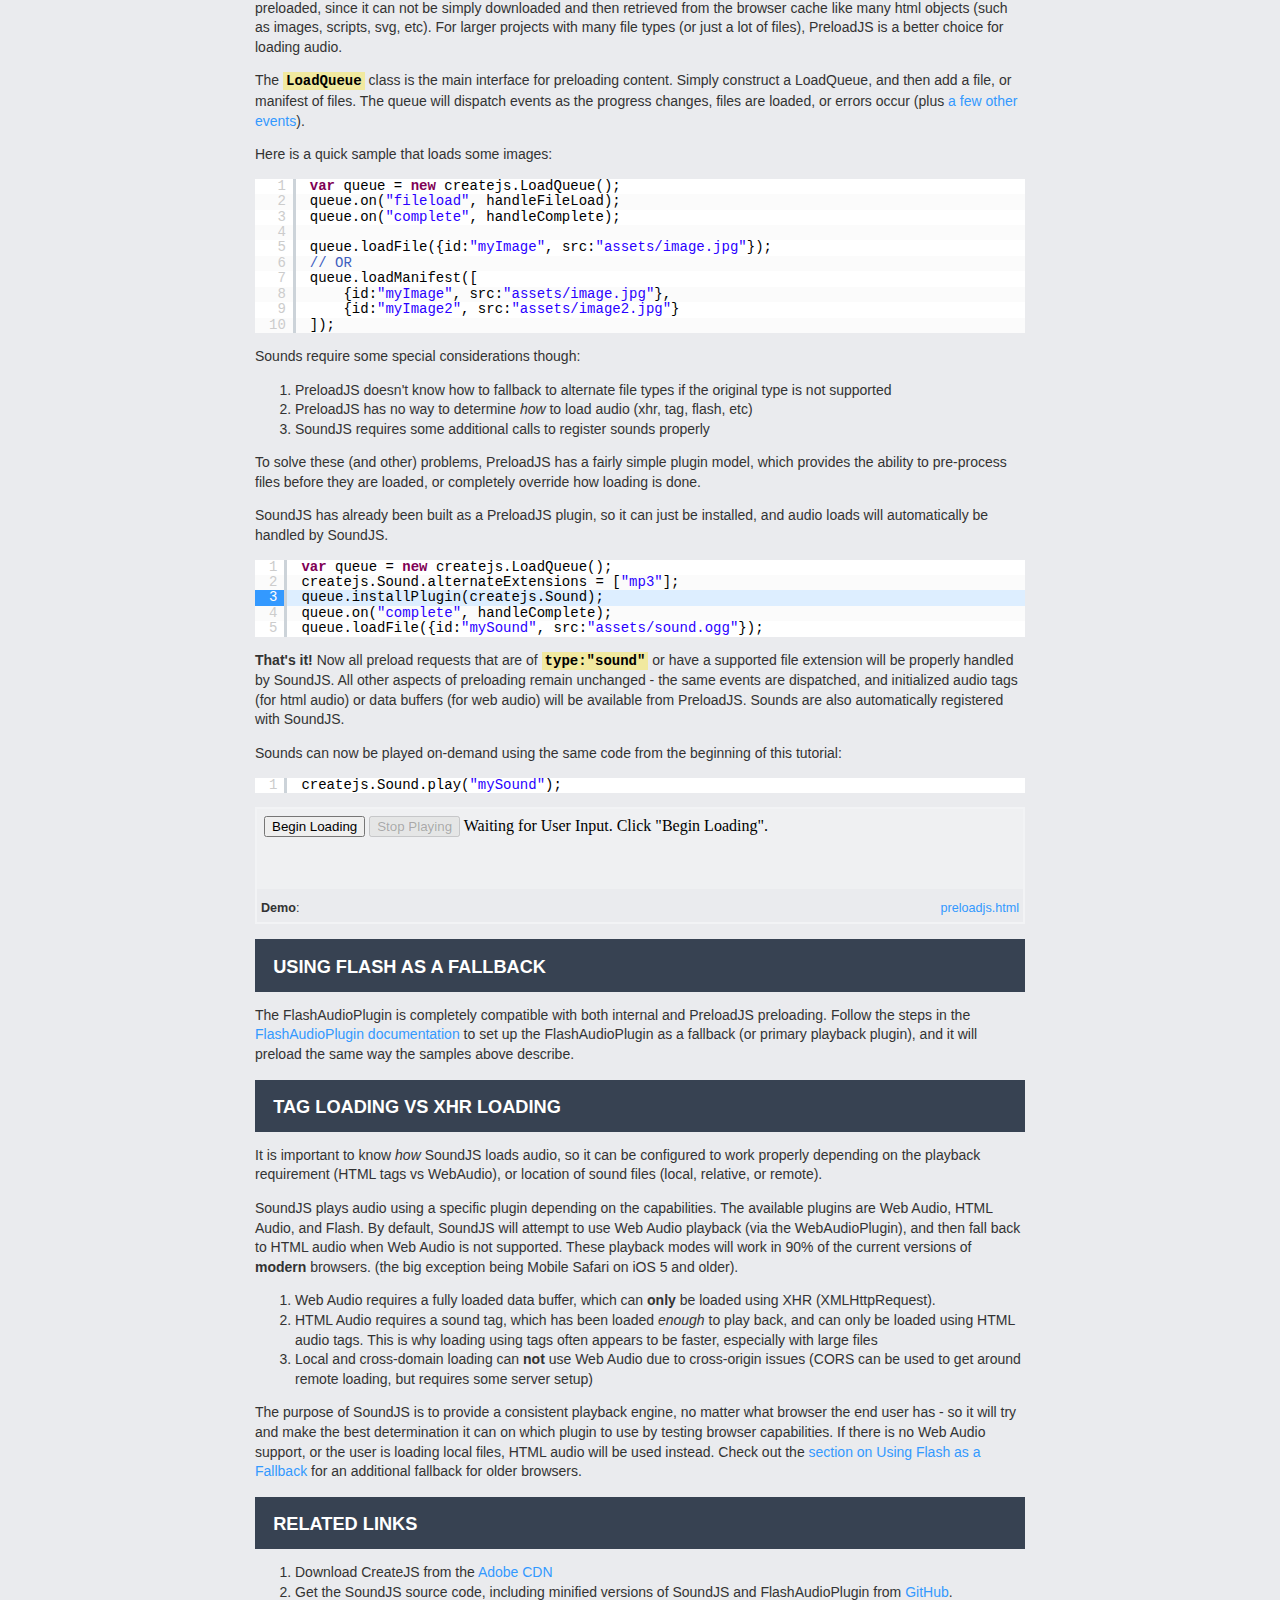
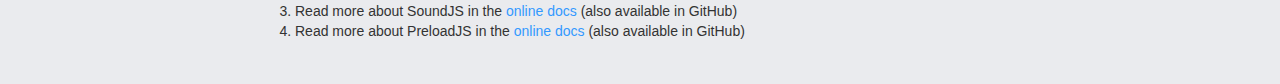
<file: Sounds/tutorials/SoundJS and PreloadJS/index.html>
<!DOCTYPE html>
<html xmlns="http://www.w3.org/1999/html">
<head>
    <meta http-equiv="Content-Type" content="text/html; charset=UTF-8">
    <title>SoundJS Tutorial: Preloading Audio</title>
    <link href="../_shared/tutorial.css" rel="stylesheet" type="text/css">
    <script src="../_shared/tutorial.js"></script>

    <!-- SyntaxHighlighter-->
    <script src="../_shared/SyntaxHighlighter/shCore.js"></script>
    <script src="../_shared/SyntaxHighlighter/shBrushJScript.js"></script>
    <script src="../_shared/SyntaxHighlighter/shBrushXml.js"></script>
    <link href="../_shared/SyntaxHighlighter/shCore.css" rel="stylesheet" type="text/css">
    <link href="../_shared/SyntaxHighlighter/shThemeCreateJS.css" rel="stylesheet" type="text/css">
</head>

<body onLoad="initTutorial();">
<article>
<header>
    <h1>SoundJS: Preloading Audio</h1>

    <p>
        <strong>Synopsis:</strong> Preload audio.<br>
        <strong>Topics:</strong> preload, registerSound, registerManifest, PreloadJS, manifest<br>
        <strong>Target:</strong> PreloadJS v0.4.1+
    </p>
</header>
<p class="highlight">
	This tutorial is part of the <a href="https://github.com/CreateJS/SoundJS/" target="_blank">SoundJS GitHub repository</a>.<br />
	Check out the repository for more tutorials and a handful of helpful samples.
</p>

<section>
    <header>
        <h2>SoundJS Basics</h2>
    </header>
    <p>
        Without CreateJS, most modern browsers do a great job of loading <em>enough</em> audio data to play back a sound
        continuously until the end using HTML tags. The <code>canplaythrough</code> event will fire when the buffer is
        full, and the sound will start. This is sufficient for a click-to-play sound, or for a background sound that
        can start whenever its ready - but in order to play on-demand audio for games, applications, and web sites,
        sounds must be preloaded first.
    </p>

    <p>
        There are a few different approaches to preloading, and this article provides some of the recommended patterns
        that can be used with SoundJS:
    </p>
    <ol>
        <li>Internal preloading capabilities in SoundJS</li>
        <li>Preloading audio using PreloadJS</li>
    </ol>

</section>

<section>
    <header>
        <h2>SoundJS Internal Preloading</h2>
    </header>
    <p>
        SoundJS includes the ability to internally preload audio.  This requires each sound to be
        "registered" with SoundJS, and it will immediately be preloaded for use.
    </p>
    <textarea class="brush: js;" readonly>
        createjs.Sound.registerSound({id:"soundId", src:"assets/music.mp3"});
    </textarea>

    <p>
        SoundJS will only preload audio that is supported, so if multiple formats are provided, only the one that the
        browser can play will be preloaded.
    </p>
    <textarea class="brush: js;" readonly>
        // Firefox and Opera will load "music.ogg"
        // Browsers with MP3 support will load "music.mp3"
		createjs.Sound.alternateExtensions = ["mp3"];
		createjs.Sound.registerSound({id:"soundId", src:"assets/music.ogg"});
    </textarea>

    <p>
        When each audio file is complete, the Sound class will fire off a <code>fileload</code> event. A
		<code>fileload</code> event is dispatched <strong>once</strong> for each audio file that has been registered.
        Multiple requests for the same audio source will fire the first time it is loaded, but for each instance that
        uses that source. The event contains the sound's <code>src</code> and <code>id</code> property, as well as a
        generic <code>data</code> property containing any associated data that was passed into the <code>registerSound</code>
        call.
    </p>

    <textarea class="brush: js; highlight:[1]" readonly>
        createjs.Sound.on("fileload", handleFileLoad);
        function handleFileLoad(event) {
        	// A sound has been preloaded.
        	console.log("Preloaded:", event.id, event.src);
        }
    </textarea>

    <p>
        Once you have registered sounds and they have finished loading, they can be played on-demand using the play
        call that passes in either the <code>src</code> or the <code>id</code>.
    </p>
    <textarea class="brush: js;" readonly>
        createjs.Sound.play("soundId");
    </textarea>

    <iframe src="internalPreloading.html" class="demo" longDesc="Simple internal preloading" width="100%"
            height="60px"></iframe>

    <p>
        A manifest of files can also be registered, but note that a <code>fileload</code> event will be fired for each
        sound - there is no "complete" event for internal preloading a manifest in SoundJS.
    </p>

    <textarea class="brush: js; highlight:[3,4,5,6]" readonly>
        createjs.Sound.on("fileload", handleFileLoad);
        createjs.Sound.alternateExtensions = ["mp3"];
        createjs.Sound.registerSounds(
			[{id:"music1", src:"music.mp3"},
        	{id:"music2", src:"music2.mp3"}]
        , "assets/");


		function handleFileLoad(event) {
        	// A sound has been preloaded. This will fire TWICE
        	console.log("Preloaded:", event.id, event.src);
        }
    </textarea>

    <p>
        This approach is great for quick demos, or applications that just need a little bit of audio. For larger
        projects, it is recommended to use PreloadJS to load audio.</p>
</section>

<section>
    <header>
        <h2>Preloading using PreloadJS</h2>
    </header>
    <p>
        PreloadJS is a CreateJS library that helps preload all sorts of content. Specific architecture has gone into how
        audio is preloaded, since it can not be simply downloaded and then retrieved from the browser cache like many
        html objects (such as images, scripts, svg, etc). For larger projects with many file types (or just a lot of
        files), PreloadJS is a better choice for loading audio.
    </p>
    <p>
        The <code>LoadQueue</code> class is the main interface for preloading content. Simply construct a LoadQueue, and
        then add a file, or manifest of files. The queue will dispatch events as the progress changes, files are loaded,
        or errors occur (plus <a
            href="http://www.createjs.com/Docs/PreloadJS/classes/AbstractLoader.html#event_complete" target="_blank">a
        few</a>
        <a href="http://www.createjs.com/Docs/PreloadJS/classes/LoadQueue.html#event_fileload" target="_blank">other
            events</a>).
    </p>

    <p>
        Here is a quick sample that loads some images:
    </p>

    <textarea class="brush: js;" readonly>
        var queue = new createjs.LoadQueue();
        queue.on("fileload", handleFileLoad);
        queue.on("complete", handleComplete);

        queue.loadFile({id:"myImage", src:"assets/image.jpg"});
        // OR
        queue.loadManifest([
        	{id:"myImage", src:"assets/image.jpg"},
        	{id:"myImage2", src:"assets/image2.jpg"}
        ]);
    </textarea>

    <p>
        Sounds require some special considerations though:
    </p>
    <ol>
        <li>PreloadJS doesn't know how to fallback to alternate file types if the original type is not supported</li>
        <li>PreloadJS has no way to determine <em>how</em> to load audio (xhr, tag, flash, etc)</li>
        <li>SoundJS requires some additional calls to register sounds properly</li>
    </ol>
    <p>
        To solve these (and other) problems, PreloadJS has a fairly simple plugin model, which provides the ability to
        pre-process files before they are loaded, or completely override how loading is done.
    </p>
    <p>
        SoundJS has already been built as a PreloadJS plugin, so it can just be installed, and audio loads will
        automatically be handled by SoundJS.
    </p>
    <textarea class="brush: js; highlight: [3]" readonly>
        var queue = new createjs.LoadQueue();
        createjs.Sound.alternateExtensions = ["mp3"];
        queue.installPlugin(createjs.Sound);
        queue.on("complete", handleComplete);
        queue.loadFile({id:"mySound", src:"assets/sound.ogg"});
    </textarea>

    <p>
        <strong>That's it!</strong> Now all preload requests that are of <code>type:"sound"</code> or have a
        supported file extension will be properly handled by SoundJS. All other aspects of preloading remain unchanged -
        the same events are dispatched, and initialized audio tags (for html audio) or data buffers (for web audio)
        will be available from PreloadJS. Sounds are also automatically registered with SoundJS.
    </p>
    <p>
        Sounds can now be played on-demand using the same code from the beginning of this tutorial:
    </p>
    <textarea class="brush: js;" readonly>
        createjs.Sound.play("mySound");
    </textarea>

    <iframe src="preloadjs.html" class="demo" longDesc="Loading using PreloadJS" width="100%"
            height="80px"></iframe>
</section>

<section>
    <header>
        <a name="FlashAudioPlugin"></a>
        <h2>Using Flash as a Fallback</h2>
    </header>
    <p>
        The FlashAudioPlugin is completely compatible with both internal and PreloadJS preloading. Follow the steps in the
        <a href="http://www.createjs.com/Docs/SoundJS/classes/FlashAudioPlugin.html" target="_blank">FlashAudioPlugin
            documentation</a> to set up the FlashAudioPlugin as a fallback (or primary playback plugin), and it will preload
        the same way the samples above describe.
    </p>
</section>

<section>
    <header>
        <h2>Tag loading vs XHR loading</h2>
    </header>
    <p>
        It is important to know <em>how</em> SoundJS loads audio, so it can be configured to work properly
        depending on the playback requirement (HTML tags vs WebAudio), or location of sound files (local, relative, or
        remote).
    </p>
    <p>
        SoundJS plays audio using a specific plugin depending on the capabilities. The available plugins are Web Audio,
        HTML Audio, and Flash. By default, SoundJS will attempt to use Web Audio playback (via the WebAudioPlugin), and
        then fall back to HTML audio when Web Audio is not supported. These playback modes will work in 90% of the
        current versions of <strong>modern</strong> browsers. (the big exception being Mobile Safari on iOS 5 and
        older).
    </p>
    <ol>
        <li>Web Audio requires a fully loaded data buffer, which can <strong>only</strong> be loaded using XHR
            (XMLHttpRequest).
        </li>
        <li>HTML Audio requires a sound tag, which has been loaded <em>enough</em> to play back, and can only be loaded
            using HTML audio tags. This is why loading using tags often appears to be faster, especially with large
            files
        </li>
        <li>Local and cross-domain loading can <strong>not</strong> use Web Audio due to cross-origin issues (CORS can
            be used to get around remote loading, but requires some server setup)
        </li>
    </ol>
    <p>
        The purpose of SoundJS is to provide a consistent playback engine, no matter what browser the end user has - so
        it will try and make the best determination it can on which plugin to use by testing browser capabilities. If
        there is no Web Audio support, or the user is loading local files, HTML audio will be used instead. Check out
        the <a href="#FlashAudioPlugin">section on Using Flash as a Fallback</a> for an additional fallback for older
        browsers.
    </p>
</section>

<section>
    <header>
        <h2>Related Links</h2>
    </header>
    <ol>
        <li>Download CreateJS from the <a href="http://code.createjs.com" target="_blank">Adobe CDN</a></li>
        <li>Get the SoundJS source code, including minified versions of SoundJS and FlashAudioPlugin from <a
                href="http://github.com/CreateJS/SoundJS/" target="_blank">GitHub</a>.
        </li>
        <li>Read more about SoundJS in the <a href="http://createjs.com/Docs/SoundJS" target="_blank">online docs</a>
            (also available in GitHub)
        </li>
        <li>Read more about PreloadJS in the <a href="http://createjs.com/Docs/PreloadJS" target="_blank">online
            docs</a> (also available in GitHub)
        </li>
    </ol>
</section>

</article>
</body>
</html>
</file>
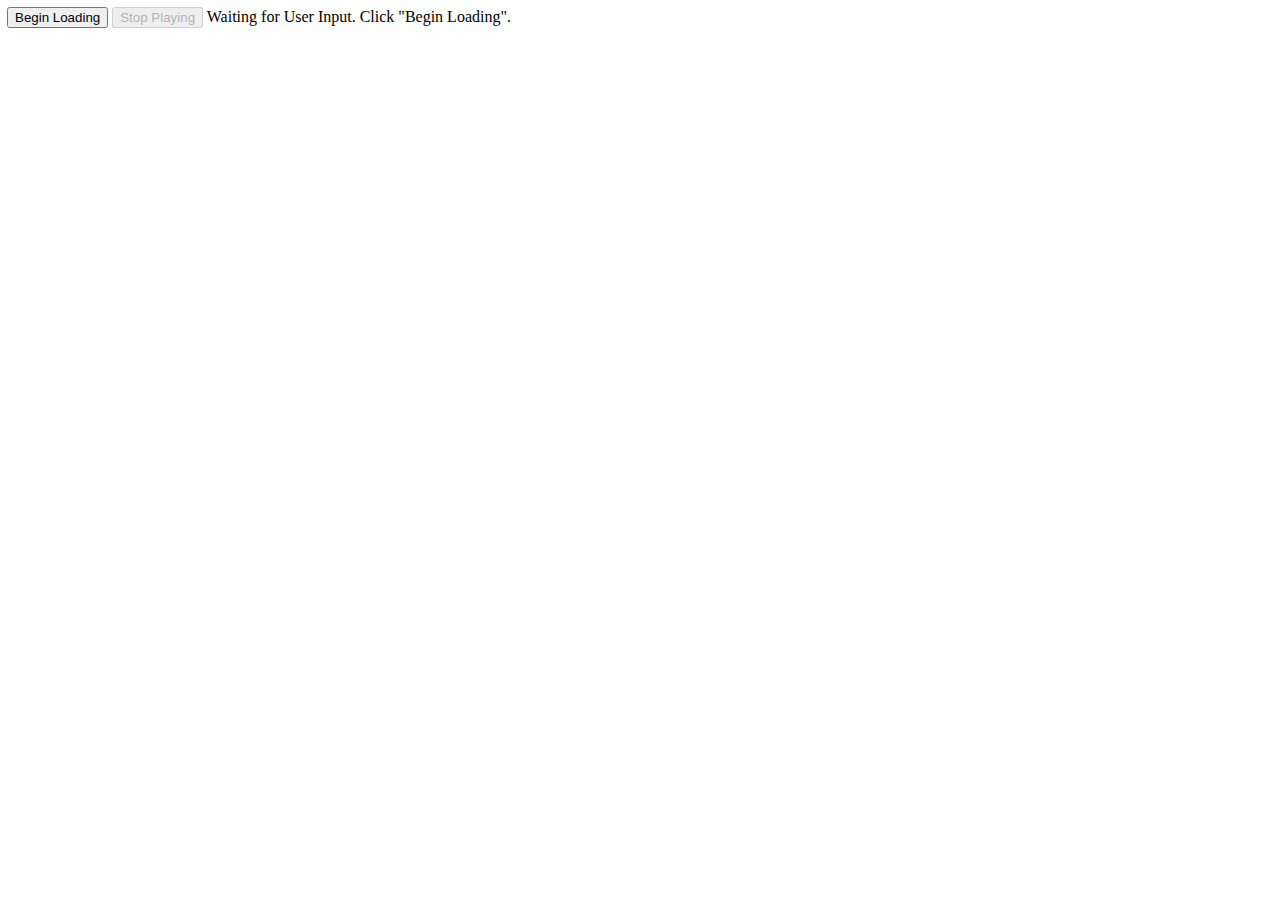
<file: Sounds/tutorials/SoundJS and PreloadJS/internalPreloading.html>
<!DOCTYPE html>
<html>
<head>
	<title>SoundJS demo: Internal Preloading</title>
	<link href="../_shared/demo.css" rel="stylesheet" type="text/css">
	<script src="http://code.createjs.com/soundjs-0.6.1.min.js"></script>

	<script>

		function load() {
            // Update the UI
            document.getElementById("display").innerText = "Loading...";
            document.getElementById("loadBtn").disabled = "disabled";

            // Load the sound
			createjs.Sound.alternateExtensions = ["mp3"];
            createjs.Sound.addEventListener("fileload", handleFileLoad);
            createjs.Sound.registerSound({id:"mySound", src:"../../_assets/audio/M-GameBG.ogg"});
		}

        function handleFileLoad(event) {
            // Update the UI
            document.getElementById("display").innerHTML = "Loaded: " + event.src
                    + " using " + createjs.Sound.activePlugin.toString();
            document.getElementById("stopBtn").disabled = "";

            // Play the loaded sound
            createjs.Sound.play(event.src);
        }
	</script>
</head>
<body>
    <input id="loadBtn" type="button" value="Begin Loading" onclick="load()"/>
    <input id="stopBtn" type="button" value="Stop Playing" onclick="createjs.Sound.stop();" disabled="disabled" />
	<label id="display">Waiting for User Input. Click "Begin Loading".</label>
</body>
</html>
</file>
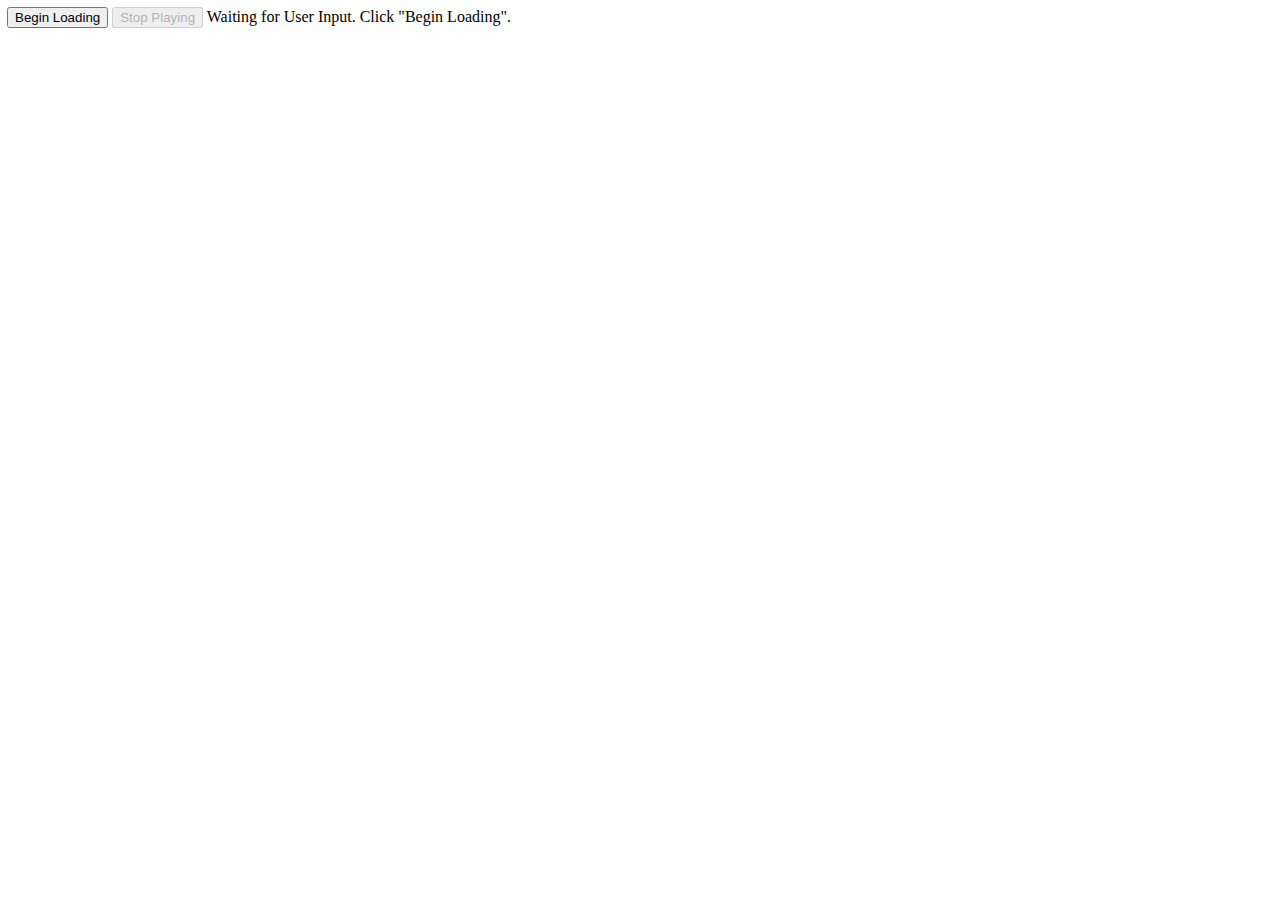
<file: Sounds/tutorials/SoundJS and PreloadJS/preloadjs.html>
<!DOCTYPE html>
<html>
<head>
	<title>SoundJS demo: Using PreloadJS</title>
	<link href="../_shared/demo.css" rel="stylesheet" type="text/css">
	<script src="http://code.createjs.com/soundjs-0.6.1.min.js"></script>
	<script src="http://code.createjs.com/preloadjs-0.6.1.min.js"></script>

	<script>

		function load() {
            // Update the UI
            document.getElementById("display").innerText = "Loading...";
            document.getElementById("loadBtn").disabled = "disabled";

            var queue = new createjs.LoadQueue();
			createjs.Sound.alternateExtensions = ["mp3"];
            queue.installPlugin(createjs.Sound);
            queue.addEventListener("fileload", handleFileLoad);
            queue.addEventListener("complete", handleComplete);
            queue.loadManifest([
                {id:"mySound", src:"../../_assets/audio/M-GameBG.ogg"},
                {id:"mySound2", src:"../../_assets/audio/Thunder1.ogg"}
            ]);
		}

        function handleFileLoad(event) {
            // Update the UI
            document.getElementById("display").innerHTML += "<br/>Loaded: " + event.item.id
                    + " using " + createjs.Sound.activePlugin.toString();
            document.getElementById("stopBtn").disabled = "";

            // Play the loaded sound
            createjs.Sound.play(event.item.id);
        }

        function handleComplete(event) {
            document.getElementById("display").innerHtml += "<br/>Loading Complete!";
        }

	</script>
</head>
<body>
    <input id="loadBtn" type="button" value="Begin Loading" onclick="load()"/>
    <input id="stopBtn" type="button" value="Stop Playing" onclick="createjs.Sound.stop();" disabled="disabled" />
	<label id="display">Waiting for User Input. Click "Begin Loading".</label>
</body>
</html>
</file>
<file: Sounds/tutorials/_shared/tutorial.css>
body {
	margin: 3em;
	padding: 0;
	background-color: #eaebee;
	font-family: Arial, Verdana, sans-serif;
	font-size: 14px;
	font-weight: normal;
	color: #333;
	line-height: 1.4em;
}

article {
	width: 55em;
	margin-left: auto;
	margin-right: auto;
}

a:link, a:visited {
	color: #39f;
	text-decoration: none;
}

a:hover {
	text-decoration: underline;
}

header p {
	color: #999b9f;
	margin: 0;
	padding: 0.8em;
	line-height: 1.6em;
	font-size: 0.9em;
}

header p strong {
	color: #808387;
	text-transform: uppercase;
}

h1::after {
	display: block;
	content: "";
	background: url('../_shared/createjs-logo-horizontal-gray-lightest.svg') no-repeat;
	height:2em;
	width: 6em;
	margin-top: -0.1em;
	float: right;
}

h1, h2 {
	color: #FFF;
	font-size: 1.6em;
	margin-bottom: 0;
	padding: 1.5em;
	padding-bottom: 1.2em;
	background: #374252;
	text-transform: uppercase;
}

h1 em {
	font-weight: 200;
	font-style: normal;
}

h2 {
	font-size: 1.3em;
	padding: 1em;
	padding-bottom: 0.8em;
}

h3 {
	background: #e0e1e5;
	color: #374252;
	font-size: 1.25em;
	padding: 0.5em;
	margin-top: 1.25em;
	margin-bottom: -0.5em;
	position: relative;
}

div.demo {
	border: solid 2px rgba(255, 255, 255, 0.4);
}

div.demo p {
	margin: 0;
	padding: 4px;
	font-size: 0.9em;
}

textarea {
	width: 100%;
	height: 60px;
}

div.demo p a {
	float: right;
}

iframe.demo {
	background-color: rgba(255, 255, 255, 0.25);
	border: none;
	margin-right: 8px;
}

code {
	color: black;
	background-color: rgba(255, 230, 0, 0.33);
	padding: 1px 3px;
	font-family: Courier New, Courier, serif;
	font-weight: bold;
}

A code, code A {
	color: rgb(0, 0, 172);
}

.highlight {
	background-color: rgba(250, 252, 255, 0.7);
	margin: 0;
	padding: 0.8em;
}
</file>
<file: Sounds/tutorials/_shared/SyntaxHighlighter/shCore.css>
/**
 * SyntaxHighlighter
 * http://alexgorbatchev.com/SyntaxHighlighter
 *
 * SyntaxHighlighter is donationware. If you are using it, please donate.
 * http://alexgorbatchev.com/SyntaxHighlighter/donate.html
 *
 * @version
 * 3.0.83 (July 02 2010)
 * 
 * @copyright
 * Copyright (C) 2004-2010 Alex Gorbatchev.
 *
 * @license
 * Dual licensed under the MIT and GPL licenses.
 */
.syntaxhighlighter a,
.syntaxhighlighter div,
.syntaxhighlighter code,
.syntaxhighlighter table,
.syntaxhighlighter table td,
.syntaxhighlighter table tr,
.syntaxhighlighter table tbody,
.syntaxhighlighter table thead,
.syntaxhighlighter table caption,
.syntaxhighlighter textarea {
  -moz-border-radius: 0 0 0 0 !important;
  -webkit-border-radius: 0 0 0 0 !important;
  background: none !important;
  border: 0 !important;
  bottom: auto !important;
  float: none !important;
  height: auto !important;
  left: auto !important;
  line-height: 1.1em !important;
  margin: 0 !important;
  outline: 0 !important;
  overflow: visible !important;
  padding: 0 !important;
  position: static !important;
  right: auto !important;
  text-align: left !important;
  top: auto !important;
  vertical-align: baseline !important;
  width: auto !important;
  box-sizing: content-box !important;
  font-family: "Consolas", "Bitstream Vera Sans Mono", "Courier New", Courier, monospace !important;
  font-weight: normal !important;
  font-style: normal !important;
  font-size: 1em !important;
  min-height: inherit !important;
  min-height: auto !important;
}

.syntaxhighlighter {
  width: 100% !important;
  margin: 1em 0 1em 0 !important;
  position: relative !important;
  overflow: auto !important;
  font-size: 1em !important;
}
.syntaxhighlighter.source {
  overflow: hidden !important;
}
.syntaxhighlighter .bold {
  font-weight: bold !important;
}
.syntaxhighlighter .italic {
  font-style: italic !important;
}
.syntaxhighlighter .line {
  white-space: pre !important;
}
.syntaxhighlighter table {
  width: 100% !important;
}
.syntaxhighlighter table caption {
  text-align: left !important;
  padding: .5em 0 0.5em 1em !important;
}
.syntaxhighlighter table td.code {
  width: 100% !important;
}
.syntaxhighlighter table td.code .container {
  position: relative !important;
}
.syntaxhighlighter table td.code .container textarea {
  box-sizing: border-box !important;
  position: absolute !important;
  left: 0 !important;
  top: 0 !important;
  width: 100% !important;
  height: 100% !important;
  border: none !important;
  background: white !important;
  padding-left: 1em !important;
  overflow: hidden !important;
  white-space: pre !important;
}
.syntaxhighlighter table td.gutter .line {
  text-align: right !important;
  padding: 0 0.5em 0 1em !important;
}
.syntaxhighlighter table td.code .line {
  padding: 0 1em !important;
}
.syntaxhighlighter.nogutter td.code .container textarea, .syntaxhighlighter.nogutter td.code .line {
  padding-left: 0em !important;
}
.syntaxhighlighter.show {
  display: block !important;
}
.syntaxhighlighter.collapsed table {
  display: none !important;
}
.syntaxhighlighter.collapsed .toolbar {
  padding: 0.1em 0.8em 0em 0.8em !important;
  font-size: 1em !important;
  position: static !important;
  width: auto !important;
  height: auto !important;
}
.syntaxhighlighter.collapsed .toolbar span {
  display: inline !important;
  margin-right: 1em !important;
}
.syntaxhighlighter.collapsed .toolbar span a {
  padding: 0 !important;
  display: none !important;
}
.syntaxhighlighter.collapsed .toolbar span a.expandSource {
  display: inline !important;
}
.syntaxhighlighter .toolbar {
  position: absolute !important;
  right: 1px !important;
  top: 1px !important;
  width: 11px !important;
  height: 11px !important;
  font-size: 10px !important;
  z-index: 10 !important;
}
.syntaxhighlighter .toolbar span.title {
  display: inline !important;
}
.syntaxhighlighter .toolbar a {
  display: block !important;
  text-align: center !important;
  text-decoration: none !important;
  padding-top: 1px !important;
}
.syntaxhighlighter .toolbar a.expandSource {
  display: none !important;
}
.syntaxhighlighter.ie {
  font-size: .9em !important;
  padding: 1px 0 1px 0 !important;
}
.syntaxhighlighter.ie .toolbar {
  line-height: 8px !important;
}
.syntaxhighlighter.ie .toolbar a {
  padding-top: 0px !important;
}
.syntaxhighlighter.printing .line.alt1 .content,
.syntaxhighlighter.printing .line.alt2 .content,
.syntaxhighlighter.printing .line.highlighted .number,
.syntaxhighlighter.printing .line.highlighted.alt1 .content,
.syntaxhighlighter.printing .line.highlighted.alt2 .content {
  background: none !important;
}
.syntaxhighlighter.printing .line .number {
  color: #bbbbbb !important;
}
.syntaxhighlighter.printing .line .content {
  color: black !important;
}
.syntaxhighlighter.printing .toolbar {
  display: none !important;
}
.syntaxhighlighter.printing a {
  text-decoration: none !important;
}
.syntaxhighlighter.printing .plain, .syntaxhighlighter.printing .plain a {
  color: black !important;
}
.syntaxhighlighter.printing .comments, .syntaxhighlighter.printing .comments a {
  color: #008200 !important;
}
.syntaxhighlighter.printing .string, .syntaxhighlighter.printing .string a {
  color: blue !important;
}
.syntaxhighlighter.printing .keyword {
  color: #006699 !important;
  font-weight: bold !important;
}
.syntaxhighlighter.printing .preprocessor {
  color: gray !important;
}
.syntaxhighlighter.printing .variable {
  color: #aa7700 !important;
}
.syntaxhighlighter.printing .value {
  color: #009900 !important;
}
.syntaxhighlighter.printing .functions {
  color: #ff1493 !important;
}
.syntaxhighlighter.printing .constants {
  color: #0066cc !important;
}
.syntaxhighlighter.printing .script {
  font-weight: bold !important;
}
.syntaxhighlighter.printing .color1, .syntaxhighlighter.printing .color1 a {
  color: gray !important;
}
.syntaxhighlighter.printing .color2, .syntaxhighlighter.printing .color2 a {
  color: #ff1493 !important;
}
.syntaxhighlighter.printing .color3, .syntaxhighlighter.printing .color3 a {
  color: red !important;
}
.syntaxhighlighter.printing .break, .syntaxhighlighter.printing .break a {
  color: black !important;
}
</file>
<file: Sounds/tutorials/_shared/SyntaxHighlighter/shThemeCreateJS.css>
/**
 * SyntaxHighlighter
 * http://alexgorbatchev.com/SyntaxHighlighter
 *
 * SyntaxHighlighter is donationware. If you are using it, please donate.
 * http://alexgorbatchev.com/SyntaxHighlighter/donate.html
 *
 * @version
 * 3.0.83 (July 02 2010)
 * 
 * @copyright
 * Copyright (C) 2004-2010 Alex Gorbatchev.
 *
 * @license
 * Dual licensed under the MIT and GPL licenses.
 */
.syntaxhighlighter {
  background-color: white !important;
}
.syntaxhighlighter .line.alt1 {
  background-color: #FBFBFB !important;
}
.syntaxhighlighter .line.alt2 {
  background-color: white !important;
}
.syntaxhighlighter .line.highlighted.alt1, .syntaxhighlighter .line.highlighted.alt2 {
  background-color: #ddeeff !important;
}
.syntaxhighlighter .line.highlighted.number {
  color: white !important;
}
.syntaxhighlighter table caption {
  color: black !important;
}
.syntaxhighlighter .gutter {
  color: #CCCCCC !important;
}
.syntaxhighlighter .gutter .line {
  border-right: 3px solid #ccd3d9 !important;
}
.syntaxhighlighter .gutter .line.highlighted {
  background-color: #39f !important;
  color: white !important;
}
.syntaxhighlighter.printing .line .content {
  border: none !important;
}
.syntaxhighlighter.collapsed {
  overflow: visible !important;
}
.syntaxhighlighter.collapsed .toolbar {
  color: #3f5fbf !important;
  background: white !important;
  border: 1px solid #d4d0c8 !important;
}
.syntaxhighlighter.collapsed .toolbar a {
  color: #3f5fbf !important;
}
.syntaxhighlighter.collapsed .toolbar a:hover {
  color: #aa7700 !important;
}
.syntaxhighlighter .toolbar {
  color: #a0a0a0 !important;
  background: #d4d0c8 !important;
  border: none !important;
  visibility: hidden;
}
.syntaxhighlighter .toolbar a {
  color: #a0a0a0 !important;
}
.syntaxhighlighter .toolbar a:hover {
  color: red !important;
}
.syntaxhighlighter .plain, .syntaxhighlighter .plain a {
  color: black !important;
}
.syntaxhighlighter .comments, .syntaxhighlighter .comments a {
  color: #3f5fbf !important;
}
.syntaxhighlighter .string, .syntaxhighlighter .string a {
  color: #2a00ff !important;
}
.syntaxhighlighter .keyword {
  color: #7f0055 !important;
}
.syntaxhighlighter .preprocessor {
  color: #646464 !important;
}
.syntaxhighlighter .variable {
  color: #aa7700 !important;
}
.syntaxhighlighter .value {
  color: #009900 !important;
}
.syntaxhighlighter .functions {
  color: #ff1493 !important;
}
.syntaxhighlighter .constants {
  color: #0066cc !important;
}
.syntaxhighlighter .script {
  font-weight: bold !important;
  color: #7f0055 !important;
  background-color: none !important;
}
.syntaxhighlighter .color1, .syntaxhighlighter .color1 a {
  color: gray !important;
}
.syntaxhighlighter .color2, .syntaxhighlighter .color2 a {
  color: #ff1493 !important;
}
.syntaxhighlighter .color3, .syntaxhighlighter .color3 a {
  color: red !important;
}

.syntaxhighlighter .keyword {
  font-weight: bold !important;
}
.syntaxhighlighter .xml .keyword {
  color: #3f7f7f !important;
  font-weight: normal !important;
}
.syntaxhighlighter .xml .color1, .syntaxhighlighter .xml .color1 a {
  color: #7f007f !important;
}
.syntaxhighlighter .xml .string {
  font-style: italic !important;
  color: #2a00ff !important;
}
</file>
<file: Sounds/tutorials/_shared/demo.css>
body {
	margin: 0;
	padding: 7px;
	background-color: rgba(255,255,255,0);
}

canvas {
	border: solid 1px rgba(0,0,0,0.05);
}
</file>
